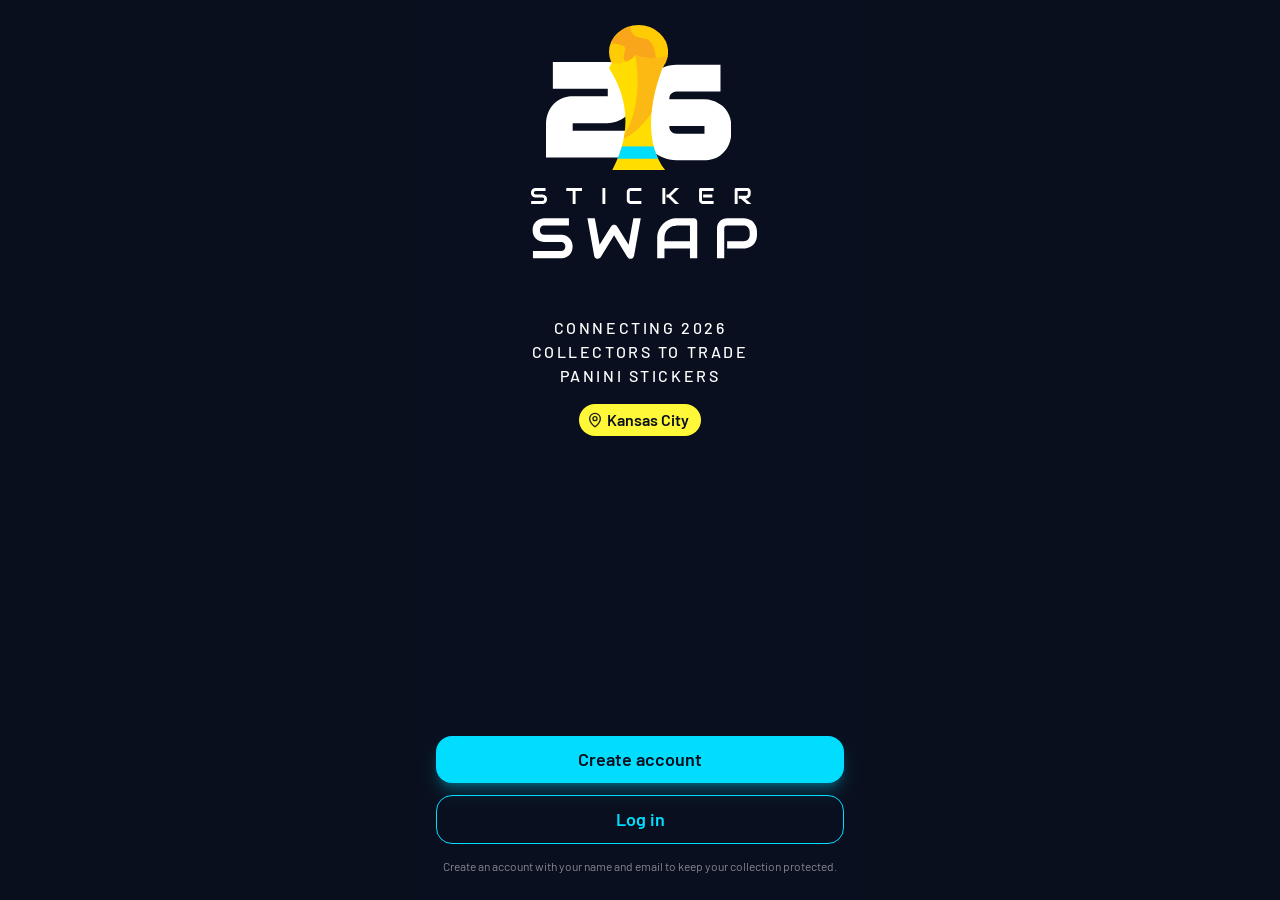
<file: docs/index.html>
<!DOCTYPE html>
  <html lang="en">
    <head>
      <meta charset="UTF-8" />
      <meta
        name="viewport"
        content="width=device-width, initial-scale=1.0, maximum-scale=1.0, user-scalable=no, viewport-fit=cover, interactive-widget=resizes-content"
      />
      <title>Mobile app creation</title>
      <style>
        html, body { height: 100%; margin: 0; overflow-x: hidden; }
        #root { min-height: 100%; }
        input, textarea, select { font-size: 17px !important; -webkit-text-size-adjust: 100%; }
      </style>
      <script type="module" crossorigin src="./assets/index-DZ_KgEIh.js"></script>
      <link rel="stylesheet" crossorigin href="./assets/index-CkgROwvE.css">
    </head>

    <body>
      <div id="root"></div>
    </body>
  </html>
</file>
<file: docs/assets/index-CkgROwvE.css>
@import"https://fonts.googleapis.com/css2?family=Bebas+Neue&family=Barlow:ital,wght@0,300;0,400;0,500;0,600;0,700;1,400&display=swap";/*! tailwindcss v4.1.12 | MIT License | https://tailwindcss.com */@layer properties{@supports (((-webkit-hyphens:none)) and (not (margin-trim:inline))) or ((-moz-orient:inline) and (not (color:rgb(from red r g b)))){*,:before,:after,::backdrop{--tw-translate-x:0;--tw-translate-y:0;--tw-translate-z:0;--tw-scale-x:1;--tw-scale-y:1;--tw-scale-z:1;--tw-rotate-x:initial;--tw-rotate-y:initial;--tw-rotate-z:initial;--tw-skew-x:initial;--tw-skew-y:initial;--tw-space-y-reverse:0;--tw-space-x-reverse:0;--tw-border-style:solid;--tw-leading:initial;--tw-font-weight:initial;--tw-tracking:initial;--tw-ordinal:initial;--tw-slashed-zero:initial;--tw-numeric-figure:initial;--tw-numeric-spacing:initial;--tw-numeric-fraction:initial;--tw-shadow:0 0 #0000;--tw-shadow-color:initial;--tw-shadow-alpha:100%;--tw-inset-shadow:0 0 #0000;--tw-inset-shadow-color:initial;--tw-inset-shadow-alpha:100%;--tw-ring-color:initial;--tw-ring-shadow:0 0 #0000;--tw-inset-ring-color:initial;--tw-inset-ring-shadow:0 0 #0000;--tw-ring-inset:initial;--tw-ring-offset-width:0px;--tw-ring-offset-color:#fff;--tw-ring-offset-shadow:0 0 #0000;--tw-outline-style:solid;--tw-blur:initial;--tw-brightness:initial;--tw-contrast:initial;--tw-grayscale:initial;--tw-hue-rotate:initial;--tw-invert:initial;--tw-opacity:initial;--tw-saturate:initial;--tw-sepia:initial;--tw-drop-shadow:initial;--tw-drop-shadow-color:initial;--tw-drop-shadow-alpha:100%;--tw-drop-shadow-size:initial;--tw-backdrop-blur:initial;--tw-backdrop-brightness:initial;--tw-backdrop-contrast:initial;--tw-backdrop-grayscale:initial;--tw-backdrop-hue-rotate:initial;--tw-backdrop-invert:initial;--tw-backdrop-opacity:initial;--tw-backdrop-saturate:initial;--tw-backdrop-sepia:initial;--tw-duration:initial;--tw-ease:initial;--tw-content:"";--tw-animation-delay:0s;--tw-animation-direction:normal;--tw-animation-duration:initial;--tw-animation-fill-mode:none;--tw-animation-iteration-count:1;--tw-enter-blur:0;--tw-enter-opacity:1;--tw-enter-rotate:0;--tw-enter-scale:1;--tw-enter-translate-x:0;--tw-enter-translate-y:0;--tw-exit-blur:0;--tw-exit-opacity:1;--tw-exit-rotate:0;--tw-exit-scale:1;--tw-exit-translate-x:0;--tw-exit-translate-y:0}}}@layer theme{:root,:host{--font-sans:ui-sans-serif,system-ui,sans-serif,"Apple Color Emoji","Segoe UI Emoji","Segoe UI Symbol","Noto Color Emoji";--font-mono:ui-monospace,SFMono-Regular,Menlo,Monaco,Consolas,"Liberation Mono","Courier New",monospace;--color-gray-100:oklch(96.7% .003 264.542);--color-black:#000;--color-white:#fff;--spacing:.25rem;--container-sm:24rem;--container-md:28rem;--container-lg:32rem;--text-xs:.75rem;--text-xs--line-height:calc(1/.75);--text-sm:.875rem;--text-sm--line-height:calc(1.25/.875);--text-base:1rem;--text-base--line-height: 1.5 ;--text-lg:1.125rem;--text-lg--line-height:calc(1.75/1.125);--text-xl:1.25rem;--text-xl--line-height:calc(1.75/1.25);--text-2xl:1.5rem;--text-2xl--line-height:calc(2/1.5);--text-3xl:1.875rem;--text-3xl--line-height: 1.2 ;--text-5xl:3rem;--text-5xl--line-height:1;--font-weight-normal:400;--font-weight-medium:500;--font-weight-semibold:600;--font-weight-bold:700;--tracking-tight:-.025em;--tracking-wider:.05em;--tracking-widest:.1em;--leading-relaxed:1.625;--radius-xs:.125rem;--radius-2xl:1rem;--radius-3xl:1.5rem;--ease-in-out:cubic-bezier(.4,0,.2,1);--animate-spin:spin 1s linear infinite;--animate-pulse:pulse 2s cubic-bezier(.4,0,.6,1)infinite;--blur-sm:8px;--blur-xl:24px;--aspect-video:16/9;--default-transition-duration:.15s;--default-transition-timing-function:cubic-bezier(.4,0,.2,1);--default-font-family:var(--font-sans);--default-mono-font-family:var(--font-mono);--color-border:var(--border);--font-display:var(--font-display);--font-body:var(--font-body)}}@layer base{*,:after,:before,::backdrop{box-sizing:border-box;border:0 solid;margin:0;padding:0}::file-selector-button{box-sizing:border-box;border:0 solid;margin:0;padding:0}html,:host{-webkit-text-size-adjust:100%;-moz-tab-size:4;tab-size:4;line-height:1.5;font-family:var(--default-font-family,ui-sans-serif,system-ui,sans-serif,"Apple Color Emoji","Segoe UI Emoji","Segoe UI Symbol","Noto Color Emoji");font-feature-settings:var(--default-font-feature-settings,normal);font-variation-settings:var(--default-font-variation-settings,normal);-webkit-tap-highlight-color:transparent}hr{height:0;color:inherit;border-top-width:1px}abbr:where([title]){-webkit-text-decoration:underline dotted;text-decoration:underline dotted}h1,h2,h3,h4,h5,h6{font-size:inherit;font-weight:inherit}a{color:inherit;-webkit-text-decoration:inherit;text-decoration:inherit}b,strong{font-weight:bolder}code,kbd,samp,pre{font-family:var(--default-mono-font-family,ui-monospace,SFMono-Regular,Menlo,Monaco,Consolas,"Liberation Mono","Courier New",monospace);font-feature-settings:var(--default-mono-font-feature-settings,normal);font-variation-settings:var(--default-mono-font-variation-settings,normal);font-size:1em}small{font-size:80%}sub,sup{vertical-align:baseline;font-size:75%;line-height:0;position:relative}sub{bottom:-.25em}sup{top:-.5em}table{text-indent:0;border-color:inherit;border-collapse:collapse}:-moz-focusring{outline:auto}progress{vertical-align:baseline}summary{display:list-item}ol,ul,menu{list-style:none}img,svg,video,canvas,audio,iframe,embed,object{vertical-align:middle;display:block}img,video{max-width:100%;height:auto}button,input,select,optgroup,textarea{font:inherit;font-feature-settings:inherit;font-variation-settings:inherit;letter-spacing:inherit;color:inherit;opacity:1;background-color:#0000;border-radius:0}::file-selector-button{font:inherit;font-feature-settings:inherit;font-variation-settings:inherit;letter-spacing:inherit;color:inherit;opacity:1;background-color:#0000;border-radius:0}:where(select:is([multiple],[size])) optgroup{font-weight:bolder}:where(select:is([multiple],[size])) optgroup option{padding-inline-start:20px}::file-selector-button{margin-inline-end:4px}::placeholder{opacity:1}@supports (not ((-webkit-appearance:-apple-pay-button))) or (contain-intrinsic-size:1px){::placeholder{color:currentColor}@supports (color:color-mix(in lab,red,red)){::placeholder{color:color-mix(in oklab,currentcolor 50%,transparent)}}}textarea{resize:vertical}::-webkit-search-decoration{-webkit-appearance:none}::-webkit-date-and-time-value{min-height:1lh;text-align:inherit}::-webkit-datetime-edit{display:inline-flex}::-webkit-datetime-edit-fields-wrapper{padding:0}::-webkit-datetime-edit{padding-block:0}::-webkit-datetime-edit-year-field{padding-block:0}::-webkit-datetime-edit-month-field{padding-block:0}::-webkit-datetime-edit-day-field{padding-block:0}::-webkit-datetime-edit-hour-field{padding-block:0}::-webkit-datetime-edit-minute-field{padding-block:0}::-webkit-datetime-edit-second-field{padding-block:0}::-webkit-datetime-edit-millisecond-field{padding-block:0}::-webkit-datetime-edit-meridiem-field{padding-block:0}::-webkit-calendar-picker-indicator{line-height:1}:-moz-ui-invalid{box-shadow:none}button,input:where([type=button],[type=reset],[type=submit]){-webkit-appearance:button;-moz-appearance:button;appearance:button}::file-selector-button{-webkit-appearance:button;-moz-appearance:button;appearance:button}::-webkit-inner-spin-button{height:auto}::-webkit-outer-spin-button{height:auto}[hidden]:where(:not([hidden=until-found])){display:none!important}*{border-color:var(--border);outline-color:var(--ring)}@supports (color:color-mix(in lab,red,red)){*{outline-color:color-mix(in oklab,var(--ring)50%,transparent)}}body{background-color:var(--background);color:var(--foreground);font-family:var(--font-body);overscroll-behavior:none;overflow:hidden}html,body,#root{width:100%;height:100%}html{font-size:var(--font-size)}h1{font-size:var(--text-2xl);font-weight:var(--font-weight-medium);line-height:1.5}h2{font-size:var(--text-xl);font-weight:var(--font-weight-medium);line-height:1.5}h3{text-transform:uppercase;font-size:.875rem;font-weight:400;line-height:1.5}h4,label,button{font-size:var(--text-base);font-weight:var(--font-weight-medium);line-height:1.5}input{font-size:var(--text-base);font-weight:var(--font-weight-normal);line-height:1.5}}@layer components;@layer utilities{.\@container\/card-header{container:card-header/inline-size}.pointer-events-auto{pointer-events:auto}.pointer-events-none{pointer-events:none}.invisible{visibility:hidden}.sr-only{clip:rect(0,0,0,0);white-space:nowrap;border-width:0;width:1px;height:1px;margin:-1px;padding:0;position:absolute;overflow:hidden}.absolute{position:absolute}.fixed{position:fixed}.relative{position:relative}.inset-0{inset:calc(var(--spacing)*0)}.inset-\[-5\.45\%_-6\.67\%\]{top:-5.45%;right:-6.67%;bottom:-5.45%;left:-6.67%}.inset-\[4\.17\%_12\.5\%\]{top:4.17%;right:12.5%;bottom:4.17%;left:12.5%}.inset-\[6\.12\%_8\.12\%_10\.43\%_11\.18\%\]{top:6.12%;right:8.12%;bottom:10.43%;left:11.18%}.inset-\[6\.12\%_40\.05\%_42\.01\%_38\.78\%\]{top:6.12%;right:40.05%;bottom:42.01%;left:38.78%}.inset-\[6\.12\%_40\.11\%_74\.66\%_38\.78\%\]{top:6.12%;right:40.11%;bottom:74.66%;left:38.78%}.inset-\[16\.66\%_40\.05\%_42\.01\%_38\.97\%\]{top:16.66%;right:40.05%;bottom:42.01%;left:38.97%}.inset-\[19\.39\%_17\.34\%_45\.5\%_16\.5\%\]{top:19.39%;right:17.34%;bottom:45.5%;left:16.5%}.inset-\[64\.29\%_8\.12\%_10\.43\%_11\.18\%\]{top:64.29%;right:8.12%;bottom:10.43%;left:11.18%}.inset-x-0{inset-inline:calc(var(--spacing)*0)}.inset-y-0{inset-block:calc(var(--spacing)*0)}.-top-8{top:calc(var(--spacing)*-8)}.-top-12{top:calc(var(--spacing)*-12)}.top-0{top:calc(var(--spacing)*0)}.top-1{top:calc(var(--spacing)*1)}.top-1\.5{top:calc(var(--spacing)*1.5)}.top-1\/2{top:50%}.top-3\.5{top:calc(var(--spacing)*3.5)}.top-4{top:calc(var(--spacing)*4)}.top-\[1px\]{top:1px}.top-\[50\%\]{top:50%}.top-\[60\%\]{top:60%}.top-\[114px\]{top:114px}.top-\[172px\]{top:172px}.top-\[586px\]{top:586px}.top-\[693px\]{top:693px}.top-full{top:100%}.-right-12{right:calc(var(--spacing)*-12)}.right-0{right:calc(var(--spacing)*0)}.right-1{right:calc(var(--spacing)*1)}.right-2{right:calc(var(--spacing)*2)}.right-3{right:calc(var(--spacing)*3)}.right-4{right:calc(var(--spacing)*4)}.right-5{right:calc(var(--spacing)*5)}.-bottom-12{bottom:calc(var(--spacing)*-12)}.bottom-0{bottom:calc(var(--spacing)*0)}.bottom-\[39px\]{bottom:39px}.bottom-\[calc\(12px\+env\(safe-area-inset-bottom\)\)\]{bottom:calc(12px + env(safe-area-inset-bottom))}.bottom-\[calc\(24px\+env\(safe-area-inset-bottom\)\)\]{bottom:calc(24px + env(safe-area-inset-bottom))}.-left-12{left:calc(var(--spacing)*-12)}.left-0{left:calc(var(--spacing)*0)}.left-1{left:calc(var(--spacing)*1)}.left-1\/2{left:50%}.left-2{left:calc(var(--spacing)*2)}.left-3{left:calc(var(--spacing)*3)}.left-\[11px\]{left:11px}.left-\[29\.5px\]{left:29.5px}.left-\[41px\]{left:41px}.left-\[50\%\]{left:50%}.left-\[196\.5px\]{left:196.5px}.isolate{isolation:isolate}.z-10{z-index:10}.z-20{z-index:20}.z-50{z-index:50}.z-\[1\]{z-index:1}.z-\[70\]{z-index:70}.z-\[80\]{z-index:80}.z-\[100\]{z-index:100}.col-start-2{grid-column-start:2}.row-span-2{grid-row:span 2/span 2}.row-start-1{grid-row-start:1}.-mx-1{margin-inline:calc(var(--spacing)*-1)}.mx-2{margin-inline:calc(var(--spacing)*2)}.mx-3\.5{margin-inline:calc(var(--spacing)*3.5)}.mx-auto{margin-inline:auto}.my-0\.5{margin-block:calc(var(--spacing)*.5)}.my-1{margin-block:calc(var(--spacing)*1)}.-mt-4{margin-top:calc(var(--spacing)*-4)}.mt-0\.5{margin-top:calc(var(--spacing)*.5)}.mt-1{margin-top:calc(var(--spacing)*1)}.mt-1\.5{margin-top:calc(var(--spacing)*1.5)}.mt-2{margin-top:calc(var(--spacing)*2)}.mt-3{margin-top:calc(var(--spacing)*3)}.mt-4{margin-top:calc(var(--spacing)*4)}.mt-5{margin-top:calc(var(--spacing)*5)}.mt-7{margin-top:calc(var(--spacing)*7)}.mt-auto{margin-top:auto}.mb-1{margin-bottom:calc(var(--spacing)*1)}.mb-2{margin-bottom:calc(var(--spacing)*2)}.mb-3{margin-bottom:calc(var(--spacing)*3)}.mb-4{margin-bottom:calc(var(--spacing)*4)}.mb-5{margin-bottom:calc(var(--spacing)*5)}.mb-6{margin-bottom:calc(var(--spacing)*6)}.mb-7{margin-bottom:calc(var(--spacing)*7)}.mb-8{margin-bottom:calc(var(--spacing)*8)}.mb-10{margin-bottom:calc(var(--spacing)*10)}.-ml-4{margin-left:calc(var(--spacing)*-4)}.ml-1{margin-left:calc(var(--spacing)*1)}.ml-2{margin-left:calc(var(--spacing)*2)}.ml-auto{margin-left:auto}.line-clamp-1{-webkit-line-clamp:1;-webkit-box-orient:vertical;display:-webkit-box;overflow:hidden}.block{display:block}.contents{display:contents}.flex{display:flex}.grid{display:grid}.hidden{display:none}.inline-block{display:inline-block}.inline-flex{display:inline-flex}.table{display:table}.table-caption{display:table-caption}.table-cell{display:table-cell}.table-row{display:table-row}.field-sizing-content{field-sizing:content}.aspect-square{aspect-ratio:1}.aspect-video{aspect-ratio:var(--aspect-video)}.size-2{width:calc(var(--spacing)*2);height:calc(var(--spacing)*2)}.size-2\.5{width:calc(var(--spacing)*2.5);height:calc(var(--spacing)*2.5)}.size-3{width:calc(var(--spacing)*3);height:calc(var(--spacing)*3)}.size-3\.5{width:calc(var(--spacing)*3.5);height:calc(var(--spacing)*3.5)}.size-4{width:calc(var(--spacing)*4);height:calc(var(--spacing)*4)}.size-7{width:calc(var(--spacing)*7);height:calc(var(--spacing)*7)}.size-8{width:calc(var(--spacing)*8);height:calc(var(--spacing)*8)}.size-9{width:calc(var(--spacing)*9);height:calc(var(--spacing)*9)}.size-10{width:calc(var(--spacing)*10);height:calc(var(--spacing)*10)}.size-\[16px\]{width:16px;height:16px}.size-\[312px\]{width:312px;height:312px}.size-full{width:100%;height:100%}.h-1{height:calc(var(--spacing)*1)}.h-1\.5{height:calc(var(--spacing)*1.5)}.h-2{height:calc(var(--spacing)*2)}.h-2\.5{height:calc(var(--spacing)*2.5)}.h-3{height:calc(var(--spacing)*3)}.h-3\.5{height:calc(var(--spacing)*3.5)}.h-4{height:calc(var(--spacing)*4)}.h-5{height:calc(var(--spacing)*5)}.h-6{height:calc(var(--spacing)*6)}.h-7{height:calc(var(--spacing)*7)}.h-8{height:calc(var(--spacing)*8)}.h-9{height:calc(var(--spacing)*9)}.h-10{height:calc(var(--spacing)*10)}.h-11{height:calc(var(--spacing)*11)}.h-12{height:calc(var(--spacing)*12)}.h-14{height:calc(var(--spacing)*14)}.h-16{height:calc(var(--spacing)*16)}.h-24{height:calc(var(--spacing)*24)}.h-32{height:calc(var(--spacing)*32)}.h-\[1\.15rem\]{height:1.15rem}.h-\[114px\]{height:114px}.h-\[312px\]{height:312px}.h-\[calc\(100\%-1px\)\]{height:calc(100% - 1px)}.h-\[var\(--radix-navigation-menu-viewport-height\)\]{height:var(--radix-navigation-menu-viewport-height)}.h-\[var\(--radix-select-trigger-height\)\]{height:var(--radix-select-trigger-height)}.h-\[var\(--stickerswap-app-height\,100svh\)\]{height:var(--stickerswap-app-height,100svh)}.h-auto{height:auto}.h-dvh{height:100dvh}.h-full{height:100%}.h-px{height:1px}.h-svh{height:100svh}.max-h-\(--radix-context-menu-content-available-height\){max-height:var(--radix-context-menu-content-available-height)}.max-h-\(--radix-dropdown-menu-content-available-height\){max-height:var(--radix-dropdown-menu-content-available-height)}.max-h-\(--radix-select-content-available-height\){max-height:var(--radix-select-content-available-height)}.max-h-11{max-height:calc(var(--spacing)*11)}.max-h-64{max-height:calc(var(--spacing)*64)}.max-h-\[80vh\]{max-height:80vh}.max-h-\[90vh\]{max-height:90vh}.max-h-\[300px\]{max-height:300px}.min-h-0{min-height:calc(var(--spacing)*0)}.min-h-4{min-height:calc(var(--spacing)*4)}.min-h-16{min-height:calc(var(--spacing)*16)}.min-h-screen{min-height:100vh}.min-h-svh{min-height:100svh}.w-\(--sidebar-width\){width:var(--sidebar-width)}.w-0{width:calc(var(--spacing)*0)}.w-1{width:calc(var(--spacing)*1)}.w-2{width:calc(var(--spacing)*2)}.w-2\.5{width:calc(var(--spacing)*2.5)}.w-3{width:calc(var(--spacing)*3)}.w-3\.5{width:calc(var(--spacing)*3.5)}.w-3\/4{width:75%}.w-4{width:calc(var(--spacing)*4)}.w-5{width:calc(var(--spacing)*5)}.w-6{width:calc(var(--spacing)*6)}.w-7{width:calc(var(--spacing)*7)}.w-8{width:calc(var(--spacing)*8)}.w-9{width:calc(var(--spacing)*9)}.w-10{width:calc(var(--spacing)*10)}.w-11{width:calc(var(--spacing)*11)}.w-12{width:calc(var(--spacing)*12)}.w-16{width:calc(var(--spacing)*16)}.w-24{width:calc(var(--spacing)*24)}.w-64{width:calc(var(--spacing)*64)}.w-72{width:calc(var(--spacing)*72)}.w-\[100px\]{width:100px}.w-\[245px\]{width:245px}.w-\[312px\]{width:312px}.w-\[371px\]{width:371px}.w-auto{width:auto}.w-fit{width:fit-content}.w-full{width:100%}.w-max{width:max-content}.w-px{width:1px}.max-w-\(--skeleton-width\){max-width:var(--skeleton-width)}.max-w-\[75\%\]{max-width:75%}.max-w-\[245px\]{max-width:245px}.max-w-\[calc\(100\%-2rem\)\]{max-width:calc(100% - 2rem)}.max-w-max{max-width:max-content}.max-w-md{max-width:var(--container-md)}.max-w-sm{max-width:var(--container-sm)}.min-w-0{min-width:calc(var(--spacing)*0)}.min-w-4{min-width:calc(var(--spacing)*4)}.min-w-5{min-width:calc(var(--spacing)*5)}.min-w-8{min-width:calc(var(--spacing)*8)}.min-w-9{min-width:calc(var(--spacing)*9)}.min-w-10{min-width:calc(var(--spacing)*10)}.min-w-\[8rem\]{min-width:8rem}.min-w-\[12rem\]{min-width:12rem}.min-w-\[var\(--radix-select-trigger-width\)\]{min-width:var(--radix-select-trigger-width)}.flex-1{flex:1}.flex-shrink-0,.shrink-0{flex-shrink:0}.grow{flex-grow:1}.grow-0{flex-grow:0}.basis-full{flex-basis:100%}.caption-bottom{caption-side:bottom}.border-collapse{border-collapse:collapse}.origin-\(--radix-context-menu-content-transform-origin\){transform-origin:var(--radix-context-menu-content-transform-origin)}.origin-\(--radix-dropdown-menu-content-transform-origin\){transform-origin:var(--radix-dropdown-menu-content-transform-origin)}.origin-\(--radix-hover-card-content-transform-origin\){transform-origin:var(--radix-hover-card-content-transform-origin)}.origin-\(--radix-menubar-content-transform-origin\){transform-origin:var(--radix-menubar-content-transform-origin)}.origin-\(--radix-popover-content-transform-origin\){transform-origin:var(--radix-popover-content-transform-origin)}.origin-\(--radix-select-content-transform-origin\){transform-origin:var(--radix-select-content-transform-origin)}.origin-\(--radix-tooltip-content-transform-origin\){transform-origin:var(--radix-tooltip-content-transform-origin)}.-translate-x-1\/2{--tw-translate-x: -50% ;translate:var(--tw-translate-x)var(--tw-translate-y)}.-translate-x-px{--tw-translate-x:-1px;translate:var(--tw-translate-x)var(--tw-translate-y)}.translate-x-1{--tw-translate-x:calc(var(--spacing)*1);translate:var(--tw-translate-x)var(--tw-translate-y)}.translate-x-6{--tw-translate-x:calc(var(--spacing)*6);translate:var(--tw-translate-x)var(--tw-translate-y)}.translate-x-\[-50\%\]{--tw-translate-x:-50%;translate:var(--tw-translate-x)var(--tw-translate-y)}.translate-x-px{--tw-translate-x:1px;translate:var(--tw-translate-x)var(--tw-translate-y)}.-translate-y-1\/2{--tw-translate-y: -50% ;translate:var(--tw-translate-x)var(--tw-translate-y)}.translate-y-0\.5{--tw-translate-y:calc(var(--spacing)*.5);translate:var(--tw-translate-x)var(--tw-translate-y)}.translate-y-\[-50\%\]{--tw-translate-y:-50%;translate:var(--tw-translate-x)var(--tw-translate-y)}.translate-y-\[calc\(-50\%_-_2px\)\]{--tw-translate-y: calc(-50% - 2px) ;translate:var(--tw-translate-x)var(--tw-translate-y)}.scale-100{--tw-scale-x:100%;--tw-scale-y:100%;--tw-scale-z:100%;scale:var(--tw-scale-x)var(--tw-scale-y)}.scale-110{--tw-scale-x:110%;--tw-scale-y:110%;--tw-scale-z:110%;scale:var(--tw-scale-x)var(--tw-scale-y)}.rotate-45{rotate:45deg}.rotate-90{rotate:90deg}.rotate-180{rotate:180deg}.transform{transform:var(--tw-rotate-x,)var(--tw-rotate-y,)var(--tw-rotate-z,)var(--tw-skew-x,)var(--tw-skew-y,)}.animate-caret-blink{animation:1.25s ease-out infinite caret-blink}.animate-in{animation:enter var(--tw-animation-duration,var(--tw-duration,.15s))var(--tw-ease,ease)var(--tw-animation-delay,0s)var(--tw-animation-iteration-count,1)var(--tw-animation-direction,normal)var(--tw-animation-fill-mode,none)}.animate-pulse{animation:var(--animate-pulse)}.animate-spin{animation:var(--animate-spin)}.cursor-default{cursor:default}.cursor-not-allowed{cursor:not-allowed}.cursor-pointer{cursor:pointer}.touch-manipulation{touch-action:manipulation}.touch-none{touch-action:none}.resize{resize:both}.resize-none{resize:none}.scroll-my-1{scroll-margin-block:calc(var(--spacing)*1)}.scroll-py-1{scroll-padding-block:calc(var(--spacing)*1)}.scroll-pb-44{scroll-padding-bottom:calc(var(--spacing)*44)}.list-none{list-style-type:none}.auto-rows-min{grid-auto-rows:min-content}.grid-cols-2{grid-template-columns:repeat(2,minmax(0,1fr))}.grid-cols-3{grid-template-columns:repeat(3,minmax(0,1fr))}.grid-cols-4{grid-template-columns:repeat(4,minmax(0,1fr))}.grid-cols-\[0_1fr\]{grid-template-columns:0 1fr}.grid-rows-\[auto_auto\]{grid-template-rows:auto auto}.flex-col{flex-direction:column}.flex-col-reverse{flex-direction:column-reverse}.flex-row{flex-direction:row}.flex-wrap{flex-wrap:wrap}.content-stretch{align-content:stretch}.items-baseline{align-items:baseline}.items-center{align-items:center}.items-end{align-items:flex-end}.items-start{align-items:flex-start}.items-stretch{align-items:stretch}.justify-between{justify-content:space-between}.justify-center{justify-content:center}.justify-end{justify-content:flex-end}.justify-start{justify-content:flex-start}.justify-items-start{justify-items:start}.gap-1{gap:calc(var(--spacing)*1)}.gap-1\.5{gap:calc(var(--spacing)*1.5)}.gap-2{gap:calc(var(--spacing)*2)}.gap-2\.5{gap:calc(var(--spacing)*2.5)}.gap-3{gap:calc(var(--spacing)*3)}.gap-4{gap:calc(var(--spacing)*4)}.gap-6{gap:calc(var(--spacing)*6)}.gap-\[3px\]{gap:3px}.gap-\[4px\]{gap:4px}.gap-\[14px\]{gap:14px}.gap-\[16px\]{gap:16px}:where(.space-y-2>:not(:last-child)){--tw-space-y-reverse:0;margin-block-start:calc(calc(var(--spacing)*2)*var(--tw-space-y-reverse));margin-block-end:calc(calc(var(--spacing)*2)*calc(1 - var(--tw-space-y-reverse)))}:where(.space-y-3>:not(:last-child)){--tw-space-y-reverse:0;margin-block-start:calc(calc(var(--spacing)*3)*var(--tw-space-y-reverse));margin-block-end:calc(calc(var(--spacing)*3)*calc(1 - var(--tw-space-y-reverse)))}:where(.space-y-4>:not(:last-child)){--tw-space-y-reverse:0;margin-block-start:calc(calc(var(--spacing)*4)*var(--tw-space-y-reverse));margin-block-end:calc(calc(var(--spacing)*4)*calc(1 - var(--tw-space-y-reverse)))}:where(.space-y-5>:not(:last-child)){--tw-space-y-reverse:0;margin-block-start:calc(calc(var(--spacing)*5)*var(--tw-space-y-reverse));margin-block-end:calc(calc(var(--spacing)*5)*calc(1 - var(--tw-space-y-reverse)))}:where(.space-y-6>:not(:last-child)){--tw-space-y-reverse:0;margin-block-start:calc(calc(var(--spacing)*6)*var(--tw-space-y-reverse));margin-block-end:calc(calc(var(--spacing)*6)*calc(1 - var(--tw-space-y-reverse)))}:where(.space-x-1>:not(:last-child)){--tw-space-x-reverse:0;margin-inline-start:calc(calc(var(--spacing)*1)*var(--tw-space-x-reverse));margin-inline-end:calc(calc(var(--spacing)*1)*calc(1 - var(--tw-space-x-reverse)))}.gap-y-0\.5{row-gap:calc(var(--spacing)*.5)}.self-start{align-self:flex-start}.justify-self-end{justify-self:flex-end}.truncate{text-overflow:ellipsis;white-space:nowrap;overflow:hidden}.overflow-auto{overflow:auto}.overflow-clip{overflow:clip}.overflow-hidden{overflow:hidden}.overflow-x-auto{overflow-x:auto}.overflow-x-hidden{overflow-x:hidden}.overflow-y-auto{overflow-y:auto}.overscroll-contain{overscroll-behavior:contain}.overscroll-none{overscroll-behavior:none}.rounded-2xl{border-radius:var(--radius-2xl)}.rounded-\[2px\]{border-radius:2px}.rounded-\[4px\]{border-radius:4px}.rounded-\[8px\]{border-radius:8px}.rounded-\[12px\]{border-radius:12px}.rounded-\[100px\]{border-radius:100px}.rounded-\[inherit\]{border-radius:inherit}.rounded-full{border-radius:3.40282e38px}.rounded-lg{border-radius:var(--radius)}.rounded-md{border-radius:calc(var(--radius) - 2px)}.rounded-none{border-radius:0}.rounded-sm{border-radius:calc(var(--radius) - 4px)}.rounded-xl{border-radius:calc(var(--radius) + 4px)}.rounded-xs{border-radius:var(--radius-xs)}.rounded-t-3xl{border-top-left-radius:var(--radius-3xl);border-top-right-radius:var(--radius-3xl)}.rounded-t-sm{border-top-left-radius:calc(var(--radius) - 4px);border-top-right-radius:calc(var(--radius) - 4px)}.rounded-tl-sm{border-top-left-radius:calc(var(--radius) - 4px)}.rounded-br-sm{border-bottom-right-radius:calc(var(--radius) - 4px)}.rounded-bl-sm{border-bottom-left-radius:calc(var(--radius) - 4px)}.border{border-style:var(--tw-border-style);border-width:1px}.border-2{border-style:var(--tw-border-style);border-width:2px}.border-\[1\.5px\]{border-style:var(--tw-border-style);border-width:1.5px}.border-x{border-inline-style:var(--tw-border-style);border-inline-width:1px}.border-y{border-block-style:var(--tw-border-style);border-block-width:1px}.border-t{border-top-style:var(--tw-border-style);border-top-width:1px}.border-r{border-right-style:var(--tw-border-style);border-right-width:1px}.border-b{border-bottom-style:var(--tw-border-style);border-bottom-width:1px}.border-l{border-left-style:var(--tw-border-style);border-left-width:1px}.border-dashed{--tw-border-style:dashed;border-style:dashed}.border-solid{--tw-border-style:solid;border-style:solid}.border-\(--color-border\){border-color:var(--color-border)}.border-\[\#0df\],.border-\[\#00ddff\]{border-color:#0df}.border-border,.border-border\/50{border-color:var(--border)}@supports (color:color-mix(in lab,red,red)){.border-border\/50{border-color:color-mix(in oklab,var(--border)50%,transparent)}}.border-border\/70{border-color:var(--border)}@supports (color:color-mix(in lab,red,red)){.border-border\/70{border-color:color-mix(in oklab,var(--border)70%,transparent)}}.border-destructive,.border-destructive\/20{border-color:var(--destructive)}@supports (color:color-mix(in lab,red,red)){.border-destructive\/20{border-color:color-mix(in oklab,var(--destructive)20%,transparent)}}.border-destructive\/30{border-color:var(--destructive)}@supports (color:color-mix(in lab,red,red)){.border-destructive\/30{border-color:color-mix(in oklab,var(--destructive)30%,transparent)}}.border-destructive\/40{border-color:var(--destructive)}@supports (color:color-mix(in lab,red,red)){.border-destructive\/40{border-color:color-mix(in oklab,var(--destructive)40%,transparent)}}.border-info\/20{border-color:var(--info)}@supports (color:color-mix(in lab,red,red)){.border-info\/20{border-color:color-mix(in oklab,var(--info)20%,transparent)}}.border-info\/30{border-color:var(--info)}@supports (color:color-mix(in lab,red,red)){.border-info\/30{border-color:color-mix(in oklab,var(--info)30%,transparent)}}.border-input{border-color:var(--input)}.border-primary,.border-primary\/20{border-color:var(--primary)}@supports (color:color-mix(in lab,red,red)){.border-primary\/20{border-color:color-mix(in oklab,var(--primary)20%,transparent)}}.border-primary\/30{border-color:var(--primary)}@supports (color:color-mix(in lab,red,red)){.border-primary\/30{border-color:color-mix(in oklab,var(--primary)30%,transparent)}}.border-primary\/40{border-color:var(--primary)}@supports (color:color-mix(in lab,red,red)){.border-primary\/40{border-color:color-mix(in oklab,var(--primary)40%,transparent)}}.border-secondary\/40{border-color:var(--secondary)}@supports (color:color-mix(in lab,red,red)){.border-secondary\/40{border-color:color-mix(in oklab,var(--secondary)40%,transparent)}}.border-sidebar-border{border-color:var(--sidebar-border)}.border-success\/20{border-color:var(--success)}@supports (color:color-mix(in lab,red,red)){.border-success\/20{border-color:color-mix(in oklab,var(--success)20%,transparent)}}.border-success\/30{border-color:var(--success)}@supports (color:color-mix(in lab,red,red)){.border-success\/30{border-color:color-mix(in oklab,var(--success)30%,transparent)}}.border-success\/40{border-color:var(--success)}@supports (color:color-mix(in lab,red,red)){.border-success\/40{border-color:color-mix(in oklab,var(--success)40%,transparent)}}.border-transparent{border-color:#0000}.border-warning\/20{border-color:var(--warning)}@supports (color:color-mix(in lab,red,red)){.border-warning\/20{border-color:color-mix(in oklab,var(--warning)20%,transparent)}}.border-warning\/30{border-color:var(--warning)}@supports (color:color-mix(in lab,red,red)){.border-warning\/30{border-color:color-mix(in oklab,var(--warning)30%,transparent)}}.border-warning\/40{border-color:var(--warning)}@supports (color:color-mix(in lab,red,red)){.border-warning\/40{border-color:color-mix(in oklab,var(--warning)40%,transparent)}}.border-t-transparent{border-top-color:#0000}.border-l-transparent{border-left-color:#0000}.bg-\(--color-bg\){background-color:var(--color-bg)}.bg-\[\#0a1929\]{background-color:#0a1929}.bg-\[\#0df\],.bg-\[\#00ddff\]{background-color:#0df}.bg-\[\#090f1e\]{background-color:#090f1e}.bg-\[\#090f1f\]{background-color:#090f1f}.bg-\[\#fff838\]{background-color:#fff838}.bg-accent{background-color:var(--accent)}.bg-background{background-color:var(--background)}.bg-background-secondary\/95{background-color:var(--background-secondary)}@supports (color:color-mix(in lab,red,red)){.bg-background-secondary\/95{background-color:color-mix(in oklab,var(--background-secondary)95%,transparent)}}.bg-background\/60{background-color:var(--background)}@supports (color:color-mix(in lab,red,red)){.bg-background\/60{background-color:color-mix(in oklab,var(--background)60%,transparent)}}.bg-background\/95{background-color:var(--background)}@supports (color:color-mix(in lab,red,red)){.bg-background\/95{background-color:color-mix(in oklab,var(--background)95%,transparent)}}.bg-black\/50{background-color:#00000080}@supports (color:color-mix(in lab,red,red)){.bg-black\/50{background-color:color-mix(in oklab,var(--color-black)50%,transparent)}}.bg-black\/60{background-color:#0009}@supports (color:color-mix(in lab,red,red)){.bg-black\/60{background-color:color-mix(in oklab,var(--color-black)60%,transparent)}}.bg-border{background-color:var(--border)}.bg-card,.bg-card\/30{background-color:var(--card)}@supports (color:color-mix(in lab,red,red)){.bg-card\/30{background-color:color-mix(in oklab,var(--card)30%,transparent)}}.bg-card\/40{background-color:var(--card)}@supports (color:color-mix(in lab,red,red)){.bg-card\/40{background-color:color-mix(in oklab,var(--card)40%,transparent)}}.bg-card\/50{background-color:var(--card)}@supports (color:color-mix(in lab,red,red)){.bg-card\/50{background-color:color-mix(in oklab,var(--card)50%,transparent)}}.bg-card\/60{background-color:var(--card)}@supports (color:color-mix(in lab,red,red)){.bg-card\/60{background-color:color-mix(in oklab,var(--card)60%,transparent)}}.bg-destructive,.bg-destructive\/5{background-color:var(--destructive)}@supports (color:color-mix(in lab,red,red)){.bg-destructive\/5{background-color:color-mix(in oklab,var(--destructive)5%,transparent)}}.bg-destructive\/10{background-color:var(--destructive)}@supports (color:color-mix(in lab,red,red)){.bg-destructive\/10{background-color:color-mix(in oklab,var(--destructive)10%,transparent)}}.bg-destructive\/20{background-color:var(--destructive)}@supports (color:color-mix(in lab,red,red)){.bg-destructive\/20{background-color:color-mix(in oklab,var(--destructive)20%,transparent)}}.bg-foreground{background-color:var(--foreground)}.bg-gray-100{background-color:var(--color-gray-100)}.bg-info-bg{background-color:var(--info-bg)}.bg-info\/10{background-color:var(--info)}@supports (color:color-mix(in lab,red,red)){.bg-info\/10{background-color:color-mix(in oklab,var(--info)10%,transparent)}}.bg-input-background{background-color:var(--input-background)}.bg-muted,.bg-muted\/20{background-color:var(--muted)}@supports (color:color-mix(in lab,red,red)){.bg-muted\/20{background-color:color-mix(in oklab,var(--muted)20%,transparent)}}.bg-muted\/30{background-color:var(--muted)}@supports (color:color-mix(in lab,red,red)){.bg-muted\/30{background-color:color-mix(in oklab,var(--muted)30%,transparent)}}.bg-muted\/50{background-color:var(--muted)}@supports (color:color-mix(in lab,red,red)){.bg-muted\/50{background-color:color-mix(in oklab,var(--muted)50%,transparent)}}.bg-popover{background-color:var(--popover)}.bg-primary,.bg-primary\/5{background-color:var(--primary)}@supports (color:color-mix(in lab,red,red)){.bg-primary\/5{background-color:color-mix(in oklab,var(--primary)5%,transparent)}}.bg-primary\/10{background-color:var(--primary)}@supports (color:color-mix(in lab,red,red)){.bg-primary\/10{background-color:color-mix(in oklab,var(--primary)10%,transparent)}}.bg-primary\/15{background-color:var(--primary)}@supports (color:color-mix(in lab,red,red)){.bg-primary\/15{background-color:color-mix(in oklab,var(--primary)15%,transparent)}}.bg-primary\/20{background-color:var(--primary)}@supports (color:color-mix(in lab,red,red)){.bg-primary\/20{background-color:color-mix(in oklab,var(--primary)20%,transparent)}}.bg-primary\/50{background-color:var(--primary)}@supports (color:color-mix(in lab,red,red)){.bg-primary\/50{background-color:color-mix(in oklab,var(--primary)50%,transparent)}}.bg-secondary,.bg-secondary\/20{background-color:var(--secondary)}@supports (color:color-mix(in lab,red,red)){.bg-secondary\/20{background-color:color-mix(in oklab,var(--secondary)20%,transparent)}}.bg-sidebar{background-color:var(--sidebar)}.bg-sidebar-border{background-color:var(--sidebar-border)}.bg-success-bg{background-color:var(--success-bg)}.bg-success\/10{background-color:var(--success)}@supports (color:color-mix(in lab,red,red)){.bg-success\/10{background-color:color-mix(in oklab,var(--success)10%,transparent)}}.bg-success\/20{background-color:var(--success)}@supports (color:color-mix(in lab,red,red)){.bg-success\/20{background-color:color-mix(in oklab,var(--success)20%,transparent)}}.bg-transparent{background-color:#0000}.bg-warning-bg{background-color:var(--warning-bg)}.bg-warning\/10{background-color:var(--warning)}@supports (color:color-mix(in lab,red,red)){.bg-warning\/10{background-color:color-mix(in oklab,var(--warning)10%,transparent)}}.bg-white{background-color:var(--color-white)}.fill-current{fill:currentColor}.fill-muted-foreground{fill:var(--muted-foreground)}.fill-primary{fill:var(--primary)}.p-0{padding:calc(var(--spacing)*0)}.p-1{padding:calc(var(--spacing)*1)}.p-2{padding:calc(var(--spacing)*2)}.p-2\.5{padding:calc(var(--spacing)*2.5)}.p-3{padding:calc(var(--spacing)*3)}.p-4{padding:calc(var(--spacing)*4)}.p-5{padding:calc(var(--spacing)*5)}.p-6{padding:calc(var(--spacing)*6)}.p-\[3px\]{padding:3px}.p-\[10px\]{padding:10px}.p-px{padding:1px}.px-1{padding-inline:calc(var(--spacing)*1)}.px-1\.5{padding-inline:calc(var(--spacing)*1.5)}.px-2{padding-inline:calc(var(--spacing)*2)}.px-2\.5{padding-inline:calc(var(--spacing)*2.5)}.px-3{padding-inline:calc(var(--spacing)*3)}.px-4{padding-inline:calc(var(--spacing)*4)}.px-5{padding-inline:calc(var(--spacing)*5)}.px-6{padding-inline:calc(var(--spacing)*6)}.px-8{padding-inline:calc(var(--spacing)*8)}.px-\[11px\]{padding-inline:11px}.px-\[16px\]{padding-inline:16px}.py-0\.5{padding-block:calc(var(--spacing)*.5)}.py-1{padding-block:calc(var(--spacing)*1)}.py-1\.5{padding-block:calc(var(--spacing)*1.5)}.py-2{padding-block:calc(var(--spacing)*2)}.py-3{padding-block:calc(var(--spacing)*3)}.py-4{padding-block:calc(var(--spacing)*4)}.py-6{padding-block:calc(var(--spacing)*6)}.py-8{padding-block:calc(var(--spacing)*8)}.py-16{padding-block:calc(var(--spacing)*16)}.py-20{padding-block:calc(var(--spacing)*20)}.py-\[4px\]{padding-block:4px}.py-\[10px\]{padding-block:10px}.pt-0{padding-top:calc(var(--spacing)*0)}.pt-1{padding-top:calc(var(--spacing)*1)}.pt-3{padding-top:calc(var(--spacing)*3)}.pt-4{padding-top:calc(var(--spacing)*4)}.pt-5{padding-top:calc(var(--spacing)*5)}.pt-6{padding-top:calc(var(--spacing)*6)}.pt-8{padding-top:calc(var(--spacing)*8)}.pt-10{padding-top:calc(var(--spacing)*10)}.pt-\[114px\]{padding-top:114px}.pt-\[max\(8px\,env\(safe-area-inset-top\)\)\]{padding-top:max(8px,env(safe-area-inset-top))}.pr-2{padding-right:calc(var(--spacing)*2)}.pr-2\.5{padding-right:calc(var(--spacing)*2.5)}.pr-3{padding-right:calc(var(--spacing)*3)}.pr-4{padding-right:calc(var(--spacing)*4)}.pr-8{padding-right:calc(var(--spacing)*8)}.pr-10{padding-right:calc(var(--spacing)*10)}.pr-11{padding-right:calc(var(--spacing)*11)}.pr-\[12px\]{padding-right:12px}.pb-1{padding-bottom:calc(var(--spacing)*1)}.pb-2{padding-bottom:calc(var(--spacing)*2)}.pb-3{padding-bottom:calc(var(--spacing)*3)}.pb-4{padding-bottom:calc(var(--spacing)*4)}.pb-6{padding-bottom:calc(var(--spacing)*6)}.pb-10{padding-bottom:calc(var(--spacing)*10)}.pb-20{padding-bottom:calc(var(--spacing)*20)}.pb-24{padding-bottom:calc(var(--spacing)*24)}.pb-32{padding-bottom:calc(var(--spacing)*32)}.pb-40{padding-bottom:calc(var(--spacing)*40)}.pb-44{padding-bottom:calc(var(--spacing)*44)}.pb-\[39px\]{padding-bottom:39px}.pb-\[230px\]{padding-bottom:230px}.pb-\[max\(0\.75rem\,env\(safe-area-inset-bottom\)\)\]{padding-bottom:max(.75rem,env(safe-area-inset-bottom))}.pl-2{padding-left:calc(var(--spacing)*2)}.pl-4{padding-left:calc(var(--spacing)*4)}.pl-8{padding-left:calc(var(--spacing)*8)}.pl-9{padding-left:calc(var(--spacing)*9)}.pl-\[8px\]{padding-left:8px}.text-center{text-align:center}.text-left{text-align:left}.align-middle{vertical-align:middle}.font-\[\'Barlow\:Medium\'\,sans-serif\]{font-family:Barlow\:Medium,sans-serif}.font-mono{font-family:var(--font-mono)}.text-2xl{font-size:var(--text-2xl);line-height:var(--tw-leading,var(--text-2xl--line-height))}.text-3xl{font-size:var(--text-3xl);line-height:var(--tw-leading,var(--text-3xl--line-height))}.text-5xl{font-size:var(--text-5xl);line-height:var(--tw-leading,var(--text-5xl--line-height))}.text-base{font-size:var(--text-base);line-height:var(--tw-leading,var(--text-base--line-height))}.text-lg{font-size:var(--text-lg);line-height:var(--tw-leading,var(--text-lg--line-height))}.text-sm{font-size:var(--text-sm);line-height:var(--tw-leading,var(--text-sm--line-height))}.text-xl{font-size:var(--text-xl);line-height:var(--tw-leading,var(--text-xl--line-height))}.text-xs{font-size:var(--text-xs);line-height:var(--tw-leading,var(--text-xs--line-height))}.text-\[0\.8rem\]{font-size:.8rem}.text-\[8px\]{font-size:8px}.text-\[9px\]{font-size:9px}.text-\[10px\]{font-size:10px}.text-\[11px\]{font-size:11px}.text-\[16px\]{font-size:16px}.text-\[18px\]{font-size:18px}.leading-5{--tw-leading:calc(var(--spacing)*5);line-height:calc(var(--spacing)*5)}.leading-6{--tw-leading:calc(var(--spacing)*6);line-height:calc(var(--spacing)*6)}.leading-\[0\]{--tw-leading:0;line-height:0}.leading-\[24px\]{--tw-leading:24px;line-height:24px}.leading-\[normal\]{--tw-leading:normal;line-height:normal}.leading-none{--tw-leading:1;line-height:1}.leading-relaxed{--tw-leading:var(--leading-relaxed);line-height:var(--leading-relaxed)}.font-bold{--tw-font-weight:var(--font-weight-bold);font-weight:var(--font-weight-bold)}.font-medium{--tw-font-weight:var(--font-weight-medium);font-weight:var(--font-weight-medium)}.font-normal{--tw-font-weight:var(--font-weight-normal);font-weight:var(--font-weight-normal)}.font-semibold{--tw-font-weight:var(--font-weight-semibold);font-weight:var(--font-weight-semibold)}.tracking-\[2\.56px\]{--tw-tracking:2.56px;letter-spacing:2.56px}.tracking-tight{--tw-tracking:var(--tracking-tight);letter-spacing:var(--tracking-tight)}.tracking-wider{--tw-tracking:var(--tracking-wider);letter-spacing:var(--tracking-wider)}.tracking-widest{--tw-tracking:var(--tracking-widest);letter-spacing:var(--tracking-widest)}.text-balance{text-wrap:balance}.break-words{overflow-wrap:break-word}.whitespace-nowrap{white-space:nowrap}.text-\[\#0df\],.text-\[\#00ddff\]{color:#0df}.text-\[\#090f1e\]{color:#090f1e}.text-accent-foreground{color:var(--accent-foreground)}.text-card-foreground{color:var(--card-foreground)}.text-current{color:currentColor}.text-destructive{color:var(--destructive)}.text-destructive-foreground{color:var(--destructive-foreground)}.text-foreground{color:var(--foreground)}.text-info{color:var(--info)}.text-muted-foreground,.text-muted-foreground\/15{color:var(--muted-foreground)}@supports (color:color-mix(in lab,red,red)){.text-muted-foreground\/15{color:color-mix(in oklab,var(--muted-foreground)15%,transparent)}}.text-popover-foreground{color:var(--popover-foreground)}.text-primary{color:var(--primary)}.text-primary-foreground,.text-primary-foreground\/70{color:var(--primary-foreground)}@supports (color:color-mix(in lab,red,red)){.text-primary-foreground\/70{color:color-mix(in oklab,var(--primary-foreground)70%,transparent)}}.text-primary-foreground\/80{color:var(--primary-foreground)}@supports (color:color-mix(in lab,red,red)){.text-primary-foreground\/80{color:color-mix(in oklab,var(--primary-foreground)80%,transparent)}}.text-secondary{color:var(--secondary)}.text-secondary-foreground{color:var(--secondary-foreground)}.text-sidebar-foreground,.text-sidebar-foreground\/70{color:var(--sidebar-foreground)}@supports (color:color-mix(in lab,red,red)){.text-sidebar-foreground\/70{color:color-mix(in oklab,var(--sidebar-foreground)70%,transparent)}}.text-success{color:var(--success)}.text-warning{color:var(--warning)}.text-white{color:var(--color-white)}.text-white\/50{color:#ffffff80}@supports (color:color-mix(in lab,red,red)){.text-white\/50{color:color-mix(in oklab,var(--color-white)50%,transparent)}}.uppercase{text-transform:uppercase}.not-italic{font-style:normal}.tabular-nums{--tw-numeric-spacing:tabular-nums;font-variant-numeric:var(--tw-ordinal,)var(--tw-slashed-zero,)var(--tw-numeric-figure,)var(--tw-numeric-spacing,)var(--tw-numeric-fraction,)}.underline-offset-4{text-underline-offset:4px}.opacity-0{opacity:0}.opacity-40{opacity:.4}.opacity-50{opacity:.5}.opacity-70{opacity:.7}.opacity-100{opacity:1}.shadow{--tw-shadow:0 1px 3px 0 var(--tw-shadow-color,#0000001a),0 1px 2px -1px var(--tw-shadow-color,#0000001a);box-shadow:var(--tw-inset-shadow),var(--tw-inset-ring-shadow),var(--tw-ring-offset-shadow),var(--tw-ring-shadow),var(--tw-shadow)}.shadow-2xl{--tw-shadow:0 25px 50px -12px var(--tw-shadow-color,#00000040);box-shadow:var(--tw-inset-shadow),var(--tw-inset-ring-shadow),var(--tw-ring-offset-shadow),var(--tw-ring-shadow),var(--tw-shadow)}.shadow-\[0_0_0_1px_hsl\(var\(--sidebar-border\)\)\]{--tw-shadow:0 0 0 1px var(--tw-shadow-color,hsl(var(--sidebar-border)));box-shadow:var(--tw-inset-shadow),var(--tw-inset-ring-shadow),var(--tw-ring-offset-shadow),var(--tw-ring-shadow),var(--tw-shadow)}.shadow-lg{--tw-shadow:0 10px 15px -3px var(--tw-shadow-color,#0000001a),0 4px 6px -4px var(--tw-shadow-color,#0000001a);box-shadow:var(--tw-inset-shadow),var(--tw-inset-ring-shadow),var(--tw-ring-offset-shadow),var(--tw-ring-shadow),var(--tw-shadow)}.shadow-md{--tw-shadow:0 4px 6px -1px var(--tw-shadow-color,#0000001a),0 2px 4px -2px var(--tw-shadow-color,#0000001a);box-shadow:var(--tw-inset-shadow),var(--tw-inset-ring-shadow),var(--tw-ring-offset-shadow),var(--tw-ring-shadow),var(--tw-shadow)}.shadow-none{--tw-shadow:0 0 #0000;box-shadow:var(--tw-inset-shadow),var(--tw-inset-ring-shadow),var(--tw-ring-offset-shadow),var(--tw-ring-shadow),var(--tw-shadow)}.shadow-sm{--tw-shadow:0 1px 3px 0 var(--tw-shadow-color,#0000001a),0 1px 2px -1px var(--tw-shadow-color,#0000001a);box-shadow:var(--tw-inset-shadow),var(--tw-inset-ring-shadow),var(--tw-ring-offset-shadow),var(--tw-ring-shadow),var(--tw-shadow)}.shadow-xl{--tw-shadow:0 20px 25px -5px var(--tw-shadow-color,#0000001a),0 8px 10px -6px var(--tw-shadow-color,#0000001a);box-shadow:var(--tw-inset-shadow),var(--tw-inset-ring-shadow),var(--tw-ring-offset-shadow),var(--tw-ring-shadow),var(--tw-shadow)}.shadow-xs{--tw-shadow:0 1px 2px 0 var(--tw-shadow-color,#0000000d);box-shadow:var(--tw-inset-shadow),var(--tw-inset-ring-shadow),var(--tw-ring-offset-shadow),var(--tw-ring-shadow),var(--tw-shadow)}.ring-0{--tw-ring-shadow:var(--tw-ring-inset,)0 0 0 calc(0px + var(--tw-ring-offset-width))var(--tw-ring-color,currentcolor);box-shadow:var(--tw-inset-shadow),var(--tw-inset-ring-shadow),var(--tw-ring-offset-shadow),var(--tw-ring-shadow),var(--tw-shadow)}.shadow-primary\/20{--tw-shadow-color:var(--primary)}@supports (color:color-mix(in lab,red,red)){.shadow-primary\/20{--tw-shadow-color:color-mix(in oklab,color-mix(in oklab,var(--primary)20%,transparent)var(--tw-shadow-alpha),transparent)}}.shadow-primary\/30{--tw-shadow-color:var(--primary)}@supports (color:color-mix(in lab,red,red)){.shadow-primary\/30{--tw-shadow-color:color-mix(in oklab,color-mix(in oklab,var(--primary)30%,transparent)var(--tw-shadow-alpha),transparent)}}.shadow-primary\/50{--tw-shadow-color:var(--primary)}@supports (color:color-mix(in lab,red,red)){.shadow-primary\/50{--tw-shadow-color:color-mix(in oklab,color-mix(in oklab,var(--primary)50%,transparent)var(--tw-shadow-alpha),transparent)}}.ring-ring\/50{--tw-ring-color:var(--ring)}@supports (color:color-mix(in lab,red,red)){.ring-ring\/50{--tw-ring-color:color-mix(in oklab,var(--ring)50%,transparent)}}.ring-sidebar-ring{--tw-ring-color:var(--sidebar-ring)}.ring-offset-background{--tw-ring-offset-color:var(--background)}.outline-hidden{--tw-outline-style:none;outline-style:none}@media(forced-colors:active){.outline-hidden{outline-offset:2px;outline:2px solid #0000}}.outline{outline-style:var(--tw-outline-style);outline-width:1px}.filter{filter:var(--tw-blur,)var(--tw-brightness,)var(--tw-contrast,)var(--tw-grayscale,)var(--tw-hue-rotate,)var(--tw-invert,)var(--tw-saturate,)var(--tw-sepia,)var(--tw-drop-shadow,)}.backdrop-blur-sm{--tw-backdrop-blur:blur(var(--blur-sm));-webkit-backdrop-filter:var(--tw-backdrop-blur,)var(--tw-backdrop-brightness,)var(--tw-backdrop-contrast,)var(--tw-backdrop-grayscale,)var(--tw-backdrop-hue-rotate,)var(--tw-backdrop-invert,)var(--tw-backdrop-opacity,)var(--tw-backdrop-saturate,)var(--tw-backdrop-sepia,);backdrop-filter:var(--tw-backdrop-blur,)var(--tw-backdrop-brightness,)var(--tw-backdrop-contrast,)var(--tw-backdrop-grayscale,)var(--tw-backdrop-hue-rotate,)var(--tw-backdrop-invert,)var(--tw-backdrop-opacity,)var(--tw-backdrop-saturate,)var(--tw-backdrop-sepia,)}.backdrop-blur-xl{--tw-backdrop-blur:blur(var(--blur-xl));-webkit-backdrop-filter:var(--tw-backdrop-blur,)var(--tw-backdrop-brightness,)var(--tw-backdrop-contrast,)var(--tw-backdrop-grayscale,)var(--tw-backdrop-hue-rotate,)var(--tw-backdrop-invert,)var(--tw-backdrop-opacity,)var(--tw-backdrop-saturate,)var(--tw-backdrop-sepia,);backdrop-filter:var(--tw-backdrop-blur,)var(--tw-backdrop-brightness,)var(--tw-backdrop-contrast,)var(--tw-backdrop-grayscale,)var(--tw-backdrop-hue-rotate,)var(--tw-backdrop-invert,)var(--tw-backdrop-opacity,)var(--tw-backdrop-saturate,)var(--tw-backdrop-sepia,)}.transition{transition-property:color,background-color,border-color,outline-color,text-decoration-color,fill,stroke,--tw-gradient-from,--tw-gradient-via,--tw-gradient-to,opacity,box-shadow,transform,translate,scale,rotate,filter,-webkit-backdrop-filter,backdrop-filter,display,visibility,content-visibility,overlay,pointer-events;transition-timing-function:var(--tw-ease,var(--default-transition-timing-function));transition-duration:var(--tw-duration,var(--default-transition-duration))}.transition-\[color\,box-shadow\]{transition-property:color,box-shadow;transition-timing-function:var(--tw-ease,var(--default-transition-timing-function));transition-duration:var(--tw-duration,var(--default-transition-duration))}.transition-\[left\,right\,width\]{transition-property:left,right,width;transition-timing-function:var(--tw-ease,var(--default-transition-timing-function));transition-duration:var(--tw-duration,var(--default-transition-duration))}.transition-\[margin\,opacity\]{transition-property:margin,opacity;transition-timing-function:var(--tw-ease,var(--default-transition-timing-function));transition-duration:var(--tw-duration,var(--default-transition-duration))}.transition-\[width\,height\,padding\]{transition-property:width,height,padding;transition-timing-function:var(--tw-ease,var(--default-transition-timing-function));transition-duration:var(--tw-duration,var(--default-transition-duration))}.transition-\[width\]{transition-property:width;transition-timing-function:var(--tw-ease,var(--default-transition-timing-function));transition-duration:var(--tw-duration,var(--default-transition-duration))}.transition-all{transition-property:all;transition-timing-function:var(--tw-ease,var(--default-transition-timing-function));transition-duration:var(--tw-duration,var(--default-transition-duration))}.transition-colors{transition-property:color,background-color,border-color,outline-color,text-decoration-color,fill,stroke,--tw-gradient-from,--tw-gradient-via,--tw-gradient-to;transition-timing-function:var(--tw-ease,var(--default-transition-timing-function));transition-duration:var(--tw-duration,var(--default-transition-duration))}.transition-opacity{transition-property:opacity;transition-timing-function:var(--tw-ease,var(--default-transition-timing-function));transition-duration:var(--tw-duration,var(--default-transition-duration))}.transition-shadow{transition-property:box-shadow;transition-timing-function:var(--tw-ease,var(--default-transition-timing-function));transition-duration:var(--tw-duration,var(--default-transition-duration))}.transition-transform{transition-property:transform,translate,scale,rotate;transition-timing-function:var(--tw-ease,var(--default-transition-timing-function));transition-duration:var(--tw-duration,var(--default-transition-duration))}.transition-none{transition-property:none}.duration-150{--tw-duration:.15s;transition-duration:.15s}.duration-200{--tw-duration:.2s;transition-duration:.2s}.duration-300{--tw-duration:.3s;transition-duration:.3s}.duration-500{--tw-duration:.5s;transition-duration:.5s}.duration-1000{--tw-duration:1s;transition-duration:1s}.ease-in-out{--tw-ease:var(--ease-in-out);transition-timing-function:var(--ease-in-out)}.ease-linear{--tw-ease:linear;transition-timing-function:linear}.fade-in-0{--tw-enter-opacity:0}.outline-none{--tw-outline-style:none;outline-style:none}.select-none{-webkit-user-select:none;user-select:none}.zoom-in-95{--tw-enter-scale:.95}.group-focus-within\/menu-item\:opacity-100:is(:where(.group\/menu-item):focus-within *){opacity:1}@media(hover:hover){.group-hover\/menu-item\:opacity-100:is(:where(.group\/menu-item):hover *){opacity:1}}.group-has-data-\[sidebar\=menu-action\]\/menu-item\:pr-8:is(:where(.group\/menu-item):has([data-sidebar=menu-action]) *){padding-right:calc(var(--spacing)*8)}.group-data-\[collapsible\=icon\]\:-mt-8:is(:where(.group)[data-collapsible=icon] *){margin-top:calc(var(--spacing)*-8)}.group-data-\[collapsible\=icon\]\:hidden:is(:where(.group)[data-collapsible=icon] *){display:none}.group-data-\[collapsible\=icon\]\:size-8\!:is(:where(.group)[data-collapsible=icon] *){width:calc(var(--spacing)*8)!important;height:calc(var(--spacing)*8)!important}.group-data-\[collapsible\=icon\]\:w-\(--sidebar-width-icon\):is(:where(.group)[data-collapsible=icon] *){width:var(--sidebar-width-icon)}.group-data-\[collapsible\=icon\]\:w-\[calc\(var\(--sidebar-width-icon\)\+\(--spacing\(4\)\)\)\]:is(:where(.group)[data-collapsible=icon] *){width:calc(var(--sidebar-width-icon) + (calc(var(--spacing)*4)))}.group-data-\[collapsible\=icon\]\:w-\[calc\(var\(--sidebar-width-icon\)\+\(--spacing\(4\)\)\+2px\)\]:is(:where(.group)[data-collapsible=icon] *){width:calc(var(--sidebar-width-icon) + (calc(var(--spacing)*4)) + 2px)}.group-data-\[collapsible\=icon\]\:overflow-hidden:is(:where(.group)[data-collapsible=icon] *){overflow:hidden}.group-data-\[collapsible\=icon\]\:p-0\!:is(:where(.group)[data-collapsible=icon] *){padding:calc(var(--spacing)*0)!important}.group-data-\[collapsible\=icon\]\:p-2\!:is(:where(.group)[data-collapsible=icon] *){padding:calc(var(--spacing)*2)!important}.group-data-\[collapsible\=icon\]\:opacity-0:is(:where(.group)[data-collapsible=icon] *){opacity:0}.group-data-\[collapsible\=offcanvas\]\:right-\[calc\(var\(--sidebar-width\)\*-1\)\]:is(:where(.group)[data-collapsible=offcanvas] *){right:calc(var(--sidebar-width)*-1)}.group-data-\[collapsible\=offcanvas\]\:left-\[calc\(var\(--sidebar-width\)\*-1\)\]:is(:where(.group)[data-collapsible=offcanvas] *){left:calc(var(--sidebar-width)*-1)}.group-data-\[collapsible\=offcanvas\]\:w-0:is(:where(.group)[data-collapsible=offcanvas] *){width:calc(var(--spacing)*0)}.group-data-\[collapsible\=offcanvas\]\:translate-x-0:is(:where(.group)[data-collapsible=offcanvas] *){--tw-translate-x:calc(var(--spacing)*0);translate:var(--tw-translate-x)var(--tw-translate-y)}.group-data-\[disabled\=true\]\:pointer-events-none:is(:where(.group)[data-disabled=true] *){pointer-events:none}.group-data-\[disabled\=true\]\:opacity-50:is(:where(.group)[data-disabled=true] *){opacity:.5}.group-data-\[side\=left\]\:-right-4:is(:where(.group)[data-side=left] *){right:calc(var(--spacing)*-4)}.group-data-\[side\=left\]\:border-r:is(:where(.group)[data-side=left] *){border-right-style:var(--tw-border-style);border-right-width:1px}.group-data-\[side\=right\]\:left-0:is(:where(.group)[data-side=right] *){left:calc(var(--spacing)*0)}.group-data-\[side\=right\]\:rotate-180:is(:where(.group)[data-side=right] *){rotate:180deg}.group-data-\[side\=right\]\:border-l:is(:where(.group)[data-side=right] *){border-left-style:var(--tw-border-style);border-left-width:1px}.group-data-\[state\=open\]\:rotate-180:is(:where(.group)[data-state=open] *){rotate:180deg}.group-data-\[variant\=floating\]\:rounded-lg:is(:where(.group)[data-variant=floating] *){border-radius:var(--radius)}.group-data-\[variant\=floating\]\:border:is(:where(.group)[data-variant=floating] *){border-style:var(--tw-border-style);border-width:1px}.group-data-\[variant\=floating\]\:border-sidebar-border:is(:where(.group)[data-variant=floating] *){border-color:var(--sidebar-border)}.group-data-\[variant\=floating\]\:shadow-sm:is(:where(.group)[data-variant=floating] *){--tw-shadow:0 1px 3px 0 var(--tw-shadow-color,#0000001a),0 1px 2px -1px var(--tw-shadow-color,#0000001a);box-shadow:var(--tw-inset-shadow),var(--tw-inset-ring-shadow),var(--tw-ring-offset-shadow),var(--tw-ring-shadow),var(--tw-shadow)}.group-data-\[vaul-drawer-direction\=bottom\]\/drawer-content\:block:is(:where(.group\/drawer-content)[data-vaul-drawer-direction=bottom] *){display:block}.group-data-\[viewport\=false\]\/navigation-menu\:top-full:is(:where(.group\/navigation-menu)[data-viewport=false] *){top:100%}.group-data-\[viewport\=false\]\/navigation-menu\:mt-1\.5:is(:where(.group\/navigation-menu)[data-viewport=false] *){margin-top:calc(var(--spacing)*1.5)}.group-data-\[viewport\=false\]\/navigation-menu\:overflow-hidden:is(:where(.group\/navigation-menu)[data-viewport=false] *){overflow:hidden}.group-data-\[viewport\=false\]\/navigation-menu\:rounded-md:is(:where(.group\/navigation-menu)[data-viewport=false] *){border-radius:calc(var(--radius) - 2px)}.group-data-\[viewport\=false\]\/navigation-menu\:border:is(:where(.group\/navigation-menu)[data-viewport=false] *){border-style:var(--tw-border-style);border-width:1px}.group-data-\[viewport\=false\]\/navigation-menu\:bg-popover:is(:where(.group\/navigation-menu)[data-viewport=false] *){background-color:var(--popover)}.group-data-\[viewport\=false\]\/navigation-menu\:text-popover-foreground:is(:where(.group\/navigation-menu)[data-viewport=false] *){color:var(--popover-foreground)}.group-data-\[viewport\=false\]\/navigation-menu\:shadow:is(:where(.group\/navigation-menu)[data-viewport=false] *){--tw-shadow:0 1px 3px 0 var(--tw-shadow-color,#0000001a),0 1px 2px -1px var(--tw-shadow-color,#0000001a);box-shadow:var(--tw-inset-shadow),var(--tw-inset-ring-shadow),var(--tw-ring-offset-shadow),var(--tw-ring-shadow),var(--tw-shadow)}.group-data-\[viewport\=false\]\/navigation-menu\:duration-200:is(:where(.group\/navigation-menu)[data-viewport=false] *){--tw-duration:.2s;transition-duration:.2s}@media(hover:hover){.peer-hover\/menu-button\:text-sidebar-accent-foreground:is(:where(.peer\/menu-button):hover~*){color:var(--sidebar-accent-foreground)}}.peer-disabled\:cursor-not-allowed:is(:where(.peer):disabled~*){cursor:not-allowed}.peer-disabled\:opacity-50:is(:where(.peer):disabled~*){opacity:.5}.peer-data-\[active\=true\]\/menu-button\:text-sidebar-accent-foreground:is(:where(.peer\/menu-button)[data-active=true]~*){color:var(--sidebar-accent-foreground)}.peer-data-\[size\=default\]\/menu-button\:top-1\.5:is(:where(.peer\/menu-button)[data-size=default]~*){top:calc(var(--spacing)*1.5)}.peer-data-\[size\=lg\]\/menu-button\:top-2\.5:is(:where(.peer\/menu-button)[data-size=lg]~*){top:calc(var(--spacing)*2.5)}.peer-data-\[size\=sm\]\/menu-button\:top-1:is(:where(.peer\/menu-button)[data-size=sm]~*){top:calc(var(--spacing)*1)}.selection\:bg-primary ::selection{background-color:var(--primary)}.selection\:bg-primary::selection{background-color:var(--primary)}.selection\:text-primary-foreground ::selection{color:var(--primary-foreground)}.selection\:text-primary-foreground::selection{color:var(--primary-foreground)}.file\:inline-flex::file-selector-button{display:inline-flex}.file\:h-7::file-selector-button{height:calc(var(--spacing)*7)}.file\:border-0::file-selector-button{border-style:var(--tw-border-style);border-width:0}.file\:bg-transparent::file-selector-button{background-color:#0000}.file\:text-sm::file-selector-button{font-size:var(--text-sm);line-height:var(--tw-leading,var(--text-sm--line-height))}.file\:font-medium::file-selector-button{--tw-font-weight:var(--font-weight-medium);font-weight:var(--font-weight-medium)}.file\:text-foreground::file-selector-button{color:var(--foreground)}.placeholder\:text-muted-foreground::placeholder{color:var(--muted-foreground)}.after\:absolute:after{content:var(--tw-content);position:absolute}.after\:-inset-2:after{content:var(--tw-content);inset:calc(var(--spacing)*-2)}.after\:inset-y-0:after{content:var(--tw-content);inset-block:calc(var(--spacing)*0)}.after\:left-1\/2:after{content:var(--tw-content);left:50%}.after\:w-1:after{content:var(--tw-content);width:calc(var(--spacing)*1)}.after\:w-\[2px\]:after{content:var(--tw-content);width:2px}.after\:-translate-x-1\/2:after{content:var(--tw-content);--tw-translate-x: -50% ;translate:var(--tw-translate-x)var(--tw-translate-y)}.group-data-\[collapsible\=offcanvas\]\:after\:left-full:is(:where(.group)[data-collapsible=offcanvas] *):after{content:var(--tw-content);left:100%}.first\:rounded-l-md:first-child{border-top-left-radius:calc(var(--radius) - 2px);border-bottom-left-radius:calc(var(--radius) - 2px)}.first\:border-l:first-child{border-left-style:var(--tw-border-style);border-left-width:1px}.last\:rounded-r-md:last-child{border-top-right-radius:calc(var(--radius) - 2px);border-bottom-right-radius:calc(var(--radius) - 2px)}.last\:border-b-0:last-child{border-bottom-style:var(--tw-border-style);border-bottom-width:0}.focus-within\:relative:focus-within{position:relative}.focus-within\:z-20:focus-within{z-index:20}@media(hover:hover){.hover\:border-primary\/20:hover{border-color:var(--primary)}@supports (color:color-mix(in lab,red,red)){.hover\:border-primary\/20:hover{border-color:color-mix(in oklab,var(--primary)20%,transparent)}}.hover\:border-primary\/50:hover{border-color:var(--primary)}@supports (color:color-mix(in lab,red,red)){.hover\:border-primary\/50:hover{border-color:color-mix(in oklab,var(--primary)50%,transparent)}}.hover\:bg-accent:hover{background-color:var(--accent)}.hover\:bg-card-hover:hover{background-color:var(--card-hover)}.hover\:bg-card\/40:hover{background-color:var(--card)}@supports (color:color-mix(in lab,red,red)){.hover\:bg-card\/40:hover{background-color:color-mix(in oklab,var(--card)40%,transparent)}}.hover\:bg-destructive\/90:hover{background-color:var(--destructive)}@supports (color:color-mix(in lab,red,red)){.hover\:bg-destructive\/90:hover{background-color:color-mix(in oklab,var(--destructive)90%,transparent)}}.hover\:bg-muted:hover{background-color:var(--muted)}.hover\:bg-muted-foreground\/20:hover{background-color:var(--muted-foreground)}@supports (color:color-mix(in lab,red,red)){.hover\:bg-muted-foreground\/20:hover{background-color:color-mix(in oklab,var(--muted-foreground)20%,transparent)}}.hover\:bg-muted\/50:hover{background-color:var(--muted)}@supports (color:color-mix(in lab,red,red)){.hover\:bg-muted\/50:hover{background-color:color-mix(in oklab,var(--muted)50%,transparent)}}.hover\:bg-primary:hover,.hover\:bg-primary\/10:hover{background-color:var(--primary)}@supports (color:color-mix(in lab,red,red)){.hover\:bg-primary\/10:hover{background-color:color-mix(in oklab,var(--primary)10%,transparent)}}.hover\:bg-primary\/20:hover{background-color:var(--primary)}@supports (color:color-mix(in lab,red,red)){.hover\:bg-primary\/20:hover{background-color:color-mix(in oklab,var(--primary)20%,transparent)}}.hover\:bg-primary\/90:hover{background-color:var(--primary)}@supports (color:color-mix(in lab,red,red)){.hover\:bg-primary\/90:hover{background-color:color-mix(in oklab,var(--primary)90%,transparent)}}.hover\:bg-secondary\/80:hover{background-color:var(--secondary)}@supports (color:color-mix(in lab,red,red)){.hover\:bg-secondary\/80:hover{background-color:color-mix(in oklab,var(--secondary)80%,transparent)}}.hover\:bg-sidebar-accent:hover{background-color:var(--sidebar-accent)}.hover\:text-accent-foreground:hover{color:var(--accent-foreground)}.hover\:text-foreground:hover{color:var(--foreground)}.hover\:text-muted-foreground:hover{color:var(--muted-foreground)}.hover\:text-primary-foreground:hover{color:var(--primary-foreground)}.hover\:text-sidebar-accent-foreground:hover{color:var(--sidebar-accent-foreground)}.hover\:underline:hover{text-decoration-line:underline}.hover\:opacity-100:hover{opacity:1}.hover\:shadow-\[0_0_0_1px_hsl\(var\(--sidebar-accent\)\)\]:hover{--tw-shadow:0 0 0 1px var(--tw-shadow-color,hsl(var(--sidebar-accent)));box-shadow:var(--tw-inset-shadow),var(--tw-inset-ring-shadow),var(--tw-ring-offset-shadow),var(--tw-ring-shadow),var(--tw-shadow)}.hover\:ring-4:hover{--tw-ring-shadow:var(--tw-ring-inset,)0 0 0 calc(4px + var(--tw-ring-offset-width))var(--tw-ring-color,currentcolor);box-shadow:var(--tw-inset-shadow),var(--tw-inset-ring-shadow),var(--tw-ring-offset-shadow),var(--tw-ring-shadow),var(--tw-shadow)}.hover\:group-data-\[collapsible\=offcanvas\]\:bg-sidebar:hover:is(:where(.group)[data-collapsible=offcanvas] *){background-color:var(--sidebar)}.hover\:after\:bg-sidebar-border:hover:after{content:var(--tw-content);background-color:var(--sidebar-border)}}.focus\:z-10:focus{z-index:10}.focus\:border-destructive:focus{border-color:var(--destructive)}.focus\:border-primary:focus{border-color:var(--primary)}.focus\:bg-accent:focus{background-color:var(--accent)}.focus\:bg-primary:focus{background-color:var(--primary)}.focus\:text-accent-foreground:focus{color:var(--accent-foreground)}.focus\:text-primary-foreground:focus{color:var(--primary-foreground)}.focus\:ring-2:focus{--tw-ring-shadow:var(--tw-ring-inset,)0 0 0 calc(2px + var(--tw-ring-offset-width))var(--tw-ring-color,currentcolor);box-shadow:var(--tw-inset-shadow),var(--tw-inset-ring-shadow),var(--tw-ring-offset-shadow),var(--tw-ring-shadow),var(--tw-shadow)}.focus\:ring-destructive\/50:focus{--tw-ring-color:var(--destructive)}@supports (color:color-mix(in lab,red,red)){.focus\:ring-destructive\/50:focus{--tw-ring-color:color-mix(in oklab,var(--destructive)50%,transparent)}}.focus\:ring-primary\/50:focus{--tw-ring-color:var(--primary)}@supports (color:color-mix(in lab,red,red)){.focus\:ring-primary\/50:focus{--tw-ring-color:color-mix(in oklab,var(--primary)50%,transparent)}}.focus\:ring-ring:focus{--tw-ring-color:var(--ring)}.focus\:ring-offset-2:focus{--tw-ring-offset-width:2px;--tw-ring-offset-shadow:var(--tw-ring-inset,)0 0 0 var(--tw-ring-offset-width)var(--tw-ring-offset-color)}.focus\:outline-hidden:focus{--tw-outline-style:none;outline-style:none}@media(forced-colors:active){.focus\:outline-hidden:focus{outline-offset:2px;outline:2px solid #0000}}.focus-visible\:z-10:focus-visible{z-index:10}.focus-visible\:border-ring:focus-visible{border-color:var(--ring)}.focus-visible\:ring-1:focus-visible{--tw-ring-shadow:var(--tw-ring-inset,)0 0 0 calc(1px + var(--tw-ring-offset-width))var(--tw-ring-color,currentcolor);box-shadow:var(--tw-inset-shadow),var(--tw-inset-ring-shadow),var(--tw-ring-offset-shadow),var(--tw-ring-shadow),var(--tw-shadow)}.focus-visible\:ring-2:focus-visible{--tw-ring-shadow:var(--tw-ring-inset,)0 0 0 calc(2px + var(--tw-ring-offset-width))var(--tw-ring-color,currentcolor);box-shadow:var(--tw-inset-shadow),var(--tw-inset-ring-shadow),var(--tw-ring-offset-shadow),var(--tw-ring-shadow),var(--tw-shadow)}.focus-visible\:ring-4:focus-visible{--tw-ring-shadow:var(--tw-ring-inset,)0 0 0 calc(4px + var(--tw-ring-offset-width))var(--tw-ring-color,currentcolor);box-shadow:var(--tw-inset-shadow),var(--tw-inset-ring-shadow),var(--tw-ring-offset-shadow),var(--tw-ring-shadow),var(--tw-shadow)}.focus-visible\:ring-\[3px\]:focus-visible{--tw-ring-shadow:var(--tw-ring-inset,)0 0 0 calc(3px + var(--tw-ring-offset-width))var(--tw-ring-color,currentcolor);box-shadow:var(--tw-inset-shadow),var(--tw-inset-ring-shadow),var(--tw-ring-offset-shadow),var(--tw-ring-shadow),var(--tw-shadow)}.focus-visible\:ring-destructive\/20:focus-visible{--tw-ring-color:var(--destructive)}@supports (color:color-mix(in lab,red,red)){.focus-visible\:ring-destructive\/20:focus-visible{--tw-ring-color:color-mix(in oklab,var(--destructive)20%,transparent)}}.focus-visible\:ring-ring:focus-visible,.focus-visible\:ring-ring\/50:focus-visible{--tw-ring-color:var(--ring)}@supports (color:color-mix(in lab,red,red)){.focus-visible\:ring-ring\/50:focus-visible{--tw-ring-color:color-mix(in oklab,var(--ring)50%,transparent)}}.focus-visible\:ring-offset-1:focus-visible{--tw-ring-offset-width:1px;--tw-ring-offset-shadow:var(--tw-ring-inset,)0 0 0 var(--tw-ring-offset-width)var(--tw-ring-offset-color)}.focus-visible\:outline-hidden:focus-visible{--tw-outline-style:none;outline-style:none}@media(forced-colors:active){.focus-visible\:outline-hidden:focus-visible{outline-offset:2px;outline:2px solid #0000}}.focus-visible\:outline-1:focus-visible{outline-style:var(--tw-outline-style);outline-width:1px}.focus-visible\:outline-ring:focus-visible{outline-color:var(--ring)}.active\:scale-90:active{--tw-scale-x:90%;--tw-scale-y:90%;--tw-scale-z:90%;scale:var(--tw-scale-x)var(--tw-scale-y)}.active\:scale-95:active{--tw-scale-x:95%;--tw-scale-y:95%;--tw-scale-z:95%;scale:var(--tw-scale-x)var(--tw-scale-y)}.active\:scale-\[0\.98\]:active{scale:.98}.active\:bg-accent:active{background-color:var(--accent)}.active\:bg-sidebar-accent:active{background-color:var(--sidebar-accent)}.active\:text-sidebar-accent-foreground:active{color:var(--sidebar-accent-foreground)}.active\:opacity-70:active{opacity:.7}.disabled\:pointer-events-none:disabled{pointer-events:none}.disabled\:cursor-not-allowed:disabled{cursor:not-allowed}.disabled\:opacity-30:disabled{opacity:.3}.disabled\:opacity-40:disabled{opacity:.4}.disabled\:opacity-50:disabled{opacity:.5}:where([data-side=left]) .in-data-\[side\=left\]\:cursor-w-resize{cursor:w-resize}:where([data-side=right]) .in-data-\[side\=right\]\:cursor-e-resize{cursor:e-resize}.has-disabled\:opacity-50:has(:disabled){opacity:.5}.has-data-\[slot\=card-action\]\:grid-cols-\[1fr_auto\]:has([data-slot=card-action]){grid-template-columns:1fr auto}.has-data-\[variant\=inset\]\:bg-sidebar:has([data-variant=inset]){background-color:var(--sidebar)}.has-\[\>svg\]\:grid-cols-\[calc\(var\(--spacing\)\*4\)_1fr\]:has(>svg){grid-template-columns:calc(var(--spacing)*4)1fr}.has-\[\>svg\]\:gap-x-3:has(>svg){column-gap:calc(var(--spacing)*3)}.has-\[\>svg\]\:px-2\.5:has(>svg){padding-inline:calc(var(--spacing)*2.5)}.has-\[\>svg\]\:px-3:has(>svg){padding-inline:calc(var(--spacing)*3)}.has-\[\>svg\]\:px-4:has(>svg){padding-inline:calc(var(--spacing)*4)}.aria-disabled\:pointer-events-none[aria-disabled=true]{pointer-events:none}.aria-disabled\:opacity-50[aria-disabled=true]{opacity:.5}.aria-invalid\:border-destructive[aria-invalid=true]{border-color:var(--destructive)}.aria-invalid\:ring-destructive\/20[aria-invalid=true]{--tw-ring-color:var(--destructive)}@supports (color:color-mix(in lab,red,red)){.aria-invalid\:ring-destructive\/20[aria-invalid=true]{--tw-ring-color:color-mix(in oklab,var(--destructive)20%,transparent)}}.aria-selected\:bg-accent[aria-selected=true]{background-color:var(--accent)}.aria-selected\:bg-primary[aria-selected=true]{background-color:var(--primary)}.aria-selected\:text-accent-foreground[aria-selected=true]{color:var(--accent-foreground)}.aria-selected\:text-muted-foreground[aria-selected=true]{color:var(--muted-foreground)}.aria-selected\:text-primary-foreground[aria-selected=true]{color:var(--primary-foreground)}.aria-selected\:opacity-100[aria-selected=true]{opacity:1}.data-\[active\=true\]\:z-10[data-active=true]{z-index:10}.data-\[active\=true\]\:border-ring[data-active=true]{border-color:var(--ring)}.data-\[active\=true\]\:bg-accent\/50[data-active=true]{background-color:var(--accent)}@supports (color:color-mix(in lab,red,red)){.data-\[active\=true\]\:bg-accent\/50[data-active=true]{background-color:color-mix(in oklab,var(--accent)50%,transparent)}}.data-\[active\=true\]\:bg-sidebar-accent[data-active=true]{background-color:var(--sidebar-accent)}.data-\[active\=true\]\:font-medium[data-active=true]{--tw-font-weight:var(--font-weight-medium);font-weight:var(--font-weight-medium)}.data-\[active\=true\]\:text-accent-foreground[data-active=true]{color:var(--accent-foreground)}.data-\[active\=true\]\:text-sidebar-accent-foreground[data-active=true]{color:var(--sidebar-accent-foreground)}.data-\[active\=true\]\:ring-\[3px\][data-active=true]{--tw-ring-shadow:var(--tw-ring-inset,)0 0 0 calc(3px + var(--tw-ring-offset-width))var(--tw-ring-color,currentcolor);box-shadow:var(--tw-inset-shadow),var(--tw-inset-ring-shadow),var(--tw-ring-offset-shadow),var(--tw-ring-shadow),var(--tw-shadow)}.data-\[active\=true\]\:ring-ring\/50[data-active=true]{--tw-ring-color:var(--ring)}@supports (color:color-mix(in lab,red,red)){.data-\[active\=true\]\:ring-ring\/50[data-active=true]{--tw-ring-color:color-mix(in oklab,var(--ring)50%,transparent)}}@media(hover:hover){.data-\[active\=true\]\:hover\:bg-accent[data-active=true]:hover{background-color:var(--accent)}}.data-\[active\=true\]\:focus\:bg-accent[data-active=true]:focus{background-color:var(--accent)}.data-\[active\=true\]\:aria-invalid\:border-destructive[data-active=true][aria-invalid=true]{border-color:var(--destructive)}.data-\[active\=true\]\:aria-invalid\:ring-destructive\/20[data-active=true][aria-invalid=true]{--tw-ring-color:var(--destructive)}@supports (color:color-mix(in lab,red,red)){.data-\[active\=true\]\:aria-invalid\:ring-destructive\/20[data-active=true][aria-invalid=true]{--tw-ring-color:color-mix(in oklab,var(--destructive)20%,transparent)}}.data-\[disabled\]\:pointer-events-none[data-disabled]{pointer-events:none}.data-\[disabled\]\:opacity-50[data-disabled]{opacity:.5}.data-\[disabled\=true\]\:pointer-events-none[data-disabled=true]{pointer-events:none}.data-\[disabled\=true\]\:opacity-50[data-disabled=true]{opacity:.5}.data-\[error\=true\]\:text-destructive[data-error=true]{color:var(--destructive)}.data-\[inset\]\:pl-8[data-inset]{padding-left:calc(var(--spacing)*8)}.data-\[motion\=from-end\]\:slide-in-from-right-52[data-motion=from-end]{--tw-enter-translate-x:calc(var(--spacing)*52)}.data-\[motion\=from-start\]\:slide-in-from-left-52[data-motion=from-start]{--tw-enter-translate-x:calc(var(--spacing)*52*-1)}.data-\[motion\=to-end\]\:slide-out-to-right-52[data-motion=to-end]{--tw-exit-translate-x:calc(var(--spacing)*52)}.data-\[motion\=to-start\]\:slide-out-to-left-52[data-motion=to-start]{--tw-exit-translate-x:calc(var(--spacing)*52*-1)}.data-\[motion\^\=from-\]\:animate-in[data-motion^=from-]{animation:enter var(--tw-animation-duration,var(--tw-duration,.15s))var(--tw-ease,ease)var(--tw-animation-delay,0s)var(--tw-animation-iteration-count,1)var(--tw-animation-direction,normal)var(--tw-animation-fill-mode,none)}.data-\[motion\^\=from-\]\:fade-in[data-motion^=from-]{--tw-enter-opacity:0}.data-\[motion\^\=to-\]\:animate-out[data-motion^=to-]{animation:exit var(--tw-animation-duration,var(--tw-duration,.15s))var(--tw-ease,ease)var(--tw-animation-delay,0s)var(--tw-animation-iteration-count,1)var(--tw-animation-direction,normal)var(--tw-animation-fill-mode,none)}.data-\[motion\^\=to-\]\:fade-out[data-motion^=to-]{--tw-exit-opacity:0}.data-\[orientation\=horizontal\]\:h-4[data-orientation=horizontal]{height:calc(var(--spacing)*4)}.data-\[orientation\=horizontal\]\:h-full[data-orientation=horizontal]{height:100%}.data-\[orientation\=horizontal\]\:h-px[data-orientation=horizontal]{height:1px}.data-\[orientation\=horizontal\]\:w-full[data-orientation=horizontal]{width:100%}.data-\[orientation\=vertical\]\:h-full[data-orientation=vertical]{height:100%}.data-\[orientation\=vertical\]\:min-h-44[data-orientation=vertical]{min-height:calc(var(--spacing)*44)}.data-\[orientation\=vertical\]\:w-1\.5[data-orientation=vertical]{width:calc(var(--spacing)*1.5)}.data-\[orientation\=vertical\]\:w-auto[data-orientation=vertical]{width:auto}.data-\[orientation\=vertical\]\:w-full[data-orientation=vertical]{width:100%}.data-\[orientation\=vertical\]\:w-px[data-orientation=vertical]{width:1px}.data-\[orientation\=vertical\]\:flex-col[data-orientation=vertical]{flex-direction:column}.data-\[panel-group-direction\=vertical\]\:h-px[data-panel-group-direction=vertical]{height:1px}.data-\[panel-group-direction\=vertical\]\:w-full[data-panel-group-direction=vertical]{width:100%}.data-\[panel-group-direction\=vertical\]\:flex-col[data-panel-group-direction=vertical]{flex-direction:column}.data-\[panel-group-direction\=vertical\]\:after\:left-0[data-panel-group-direction=vertical]:after{content:var(--tw-content);left:calc(var(--spacing)*0)}.data-\[panel-group-direction\=vertical\]\:after\:h-1[data-panel-group-direction=vertical]:after{content:var(--tw-content);height:calc(var(--spacing)*1)}.data-\[panel-group-direction\=vertical\]\:after\:w-full[data-panel-group-direction=vertical]:after{content:var(--tw-content);width:100%}.data-\[panel-group-direction\=vertical\]\:after\:translate-x-0[data-panel-group-direction=vertical]:after{content:var(--tw-content);--tw-translate-x:calc(var(--spacing)*0);translate:var(--tw-translate-x)var(--tw-translate-y)}.data-\[panel-group-direction\=vertical\]\:after\:-translate-y-1\/2[data-panel-group-direction=vertical]:after{content:var(--tw-content);--tw-translate-y: -50% ;translate:var(--tw-translate-x)var(--tw-translate-y)}.data-\[placeholder\]\:text-muted-foreground[data-placeholder]{color:var(--muted-foreground)}.data-\[selected\=true\]\:bg-accent[data-selected=true]{background-color:var(--accent)}.data-\[selected\=true\]\:text-accent-foreground[data-selected=true]{color:var(--accent-foreground)}.data-\[side\=bottom\]\:translate-y-1[data-side=bottom]{--tw-translate-y:calc(var(--spacing)*1);translate:var(--tw-translate-x)var(--tw-translate-y)}.data-\[side\=bottom\]\:slide-in-from-top-2[data-side=bottom]{--tw-enter-translate-y:calc(var(--spacing)*2*-1)}.data-\[side\=left\]\:-translate-x-1[data-side=left]{--tw-translate-x:calc(var(--spacing)*-1);translate:var(--tw-translate-x)var(--tw-translate-y)}.data-\[side\=left\]\:slide-in-from-right-2[data-side=left]{--tw-enter-translate-x:calc(var(--spacing)*2)}.data-\[side\=right\]\:translate-x-1[data-side=right]{--tw-translate-x:calc(var(--spacing)*1);translate:var(--tw-translate-x)var(--tw-translate-y)}.data-\[side\=right\]\:slide-in-from-left-2[data-side=right]{--tw-enter-translate-x:calc(var(--spacing)*2*-1)}.data-\[side\=top\]\:-translate-y-1[data-side=top]{--tw-translate-y:calc(var(--spacing)*-1);translate:var(--tw-translate-x)var(--tw-translate-y)}.data-\[side\=top\]\:slide-in-from-bottom-2[data-side=top]{--tw-enter-translate-y:calc(var(--spacing)*2)}.data-\[size\=default\]\:h-9[data-size=default]{height:calc(var(--spacing)*9)}.data-\[size\=sm\]\:h-8[data-size=sm]{height:calc(var(--spacing)*8)}:is(.\*\:data-\[slot\=alert-description\]\:text-destructive\/90>*)[data-slot=alert-description]{color:var(--destructive)}@supports (color:color-mix(in lab,red,red)){:is(.\*\:data-\[slot\=alert-description\]\:text-destructive\/90>*)[data-slot=alert-description]{color:color-mix(in oklab,var(--destructive)90%,transparent)}}:is(.\*\*\:data-\[slot\=command-input-wrapper\]\:h-12 *)[data-slot=command-input-wrapper]{height:calc(var(--spacing)*12)}:is(.\*\*\:data-\[slot\=navigation-menu-link\]\:focus\:ring-0 *)[data-slot=navigation-menu-link]:focus{--tw-ring-shadow:var(--tw-ring-inset,)0 0 0 calc(0px + var(--tw-ring-offset-width))var(--tw-ring-color,currentcolor);box-shadow:var(--tw-inset-shadow),var(--tw-inset-ring-shadow),var(--tw-ring-offset-shadow),var(--tw-ring-shadow),var(--tw-shadow)}:is(.\*\*\:data-\[slot\=navigation-menu-link\]\:focus\:outline-none *)[data-slot=navigation-menu-link]:focus{--tw-outline-style:none;outline-style:none}:is(.\*\:data-\[slot\=select-value\]\:line-clamp-1>*)[data-slot=select-value]{-webkit-line-clamp:1;-webkit-box-orient:vertical;display:-webkit-box;overflow:hidden}:is(.\*\:data-\[slot\=select-value\]\:flex>*)[data-slot=select-value]{display:flex}:is(.\*\:data-\[slot\=select-value\]\:items-center>*)[data-slot=select-value]{align-items:center}:is(.\*\:data-\[slot\=select-value\]\:gap-2>*)[data-slot=select-value]{gap:calc(var(--spacing)*2)}.data-\[state\=active\]\:bg-card[data-state=active]{background-color:var(--card)}.data-\[state\=checked\]\:translate-x-\[calc\(100\%-2px\)\][data-state=checked]{--tw-translate-x: calc(100% - 2px) ;translate:var(--tw-translate-x)var(--tw-translate-y)}.data-\[state\=checked\]\:border-primary[data-state=checked]{border-color:var(--primary)}.data-\[state\=checked\]\:bg-primary[data-state=checked]{background-color:var(--primary)}.data-\[state\=checked\]\:text-primary-foreground[data-state=checked]{color:var(--primary-foreground)}.data-\[state\=closed\]\:animate-accordion-up[data-state=closed]{animation:accordion-up var(--tw-animation-duration,var(--tw-duration,.2s))var(--tw-ease,ease-out)var(--tw-animation-delay,0s)var(--tw-animation-iteration-count,1)var(--tw-animation-direction,normal)var(--tw-animation-fill-mode,none)}.data-\[state\=closed\]\:animate-out[data-state=closed]{animation:exit var(--tw-animation-duration,var(--tw-duration,.15s))var(--tw-ease,ease)var(--tw-animation-delay,0s)var(--tw-animation-iteration-count,1)var(--tw-animation-direction,normal)var(--tw-animation-fill-mode,none)}.data-\[state\=closed\]\:duration-300[data-state=closed]{--tw-duration:.3s;transition-duration:.3s}.data-\[state\=closed\]\:fade-out-0[data-state=closed]{--tw-exit-opacity:0}.data-\[state\=closed\]\:zoom-out-95[data-state=closed]{--tw-exit-scale:.95}.data-\[state\=closed\]\:slide-out-to-bottom[data-state=closed]{--tw-exit-translate-y:100%}.data-\[state\=closed\]\:slide-out-to-left[data-state=closed]{--tw-exit-translate-x:-100%}.data-\[state\=closed\]\:slide-out-to-right[data-state=closed]{--tw-exit-translate-x:100%}.data-\[state\=closed\]\:slide-out-to-top[data-state=closed]{--tw-exit-translate-y:-100%}.group-data-\[viewport\=false\]\/navigation-menu\:data-\[state\=closed\]\:animate-out:is(:where(.group\/navigation-menu)[data-viewport=false] *)[data-state=closed]{animation:exit var(--tw-animation-duration,var(--tw-duration,.15s))var(--tw-ease,ease)var(--tw-animation-delay,0s)var(--tw-animation-iteration-count,1)var(--tw-animation-direction,normal)var(--tw-animation-fill-mode,none)}.group-data-\[viewport\=false\]\/navigation-menu\:data-\[state\=closed\]\:fade-out-0:is(:where(.group\/navigation-menu)[data-viewport=false] *)[data-state=closed]{--tw-exit-opacity:0}.group-data-\[viewport\=false\]\/navigation-menu\:data-\[state\=closed\]\:zoom-out-95:is(:where(.group\/navigation-menu)[data-viewport=false] *)[data-state=closed]{--tw-exit-scale:.95}.data-\[state\=hidden\]\:animate-out[data-state=hidden]{animation:exit var(--tw-animation-duration,var(--tw-duration,.15s))var(--tw-ease,ease)var(--tw-animation-delay,0s)var(--tw-animation-iteration-count,1)var(--tw-animation-direction,normal)var(--tw-animation-fill-mode,none)}.data-\[state\=hidden\]\:fade-out[data-state=hidden]{--tw-exit-opacity:0}.data-\[state\=on\]\:bg-accent[data-state=on]{background-color:var(--accent)}.data-\[state\=on\]\:text-accent-foreground[data-state=on]{color:var(--accent-foreground)}.data-\[state\=open\]\:animate-accordion-down[data-state=open]{animation:accordion-down var(--tw-animation-duration,var(--tw-duration,.2s))var(--tw-ease,ease-out)var(--tw-animation-delay,0s)var(--tw-animation-iteration-count,1)var(--tw-animation-direction,normal)var(--tw-animation-fill-mode,none)}.data-\[state\=open\]\:animate-in[data-state=open]{animation:enter var(--tw-animation-duration,var(--tw-duration,.15s))var(--tw-ease,ease)var(--tw-animation-delay,0s)var(--tw-animation-iteration-count,1)var(--tw-animation-direction,normal)var(--tw-animation-fill-mode,none)}.data-\[state\=open\]\:bg-accent[data-state=open],.data-\[state\=open\]\:bg-accent\/50[data-state=open]{background-color:var(--accent)}@supports (color:color-mix(in lab,red,red)){.data-\[state\=open\]\:bg-accent\/50[data-state=open]{background-color:color-mix(in oklab,var(--accent)50%,transparent)}}.data-\[state\=open\]\:bg-secondary[data-state=open]{background-color:var(--secondary)}.data-\[state\=open\]\:text-accent-foreground[data-state=open]{color:var(--accent-foreground)}.data-\[state\=open\]\:text-muted-foreground[data-state=open]{color:var(--muted-foreground)}.data-\[state\=open\]\:opacity-100[data-state=open]{opacity:1}.data-\[state\=open\]\:duration-500[data-state=open]{--tw-duration:.5s;transition-duration:.5s}.data-\[state\=open\]\:fade-in-0[data-state=open]{--tw-enter-opacity:0}.data-\[state\=open\]\:zoom-in-90[data-state=open]{--tw-enter-scale:.9}.data-\[state\=open\]\:zoom-in-95[data-state=open]{--tw-enter-scale:.95}.data-\[state\=open\]\:slide-in-from-bottom[data-state=open]{--tw-enter-translate-y:100%}.data-\[state\=open\]\:slide-in-from-left[data-state=open]{--tw-enter-translate-x:-100%}.data-\[state\=open\]\:slide-in-from-right[data-state=open]{--tw-enter-translate-x:100%}.data-\[state\=open\]\:slide-in-from-top[data-state=open]{--tw-enter-translate-y:-100%}.group-data-\[viewport\=false\]\/navigation-menu\:data-\[state\=open\]\:animate-in:is(:where(.group\/navigation-menu)[data-viewport=false] *)[data-state=open]{animation:enter var(--tw-animation-duration,var(--tw-duration,.15s))var(--tw-ease,ease)var(--tw-animation-delay,0s)var(--tw-animation-iteration-count,1)var(--tw-animation-direction,normal)var(--tw-animation-fill-mode,none)}.group-data-\[viewport\=false\]\/navigation-menu\:data-\[state\=open\]\:fade-in-0:is(:where(.group\/navigation-menu)[data-viewport=false] *)[data-state=open]{--tw-enter-opacity:0}.group-data-\[viewport\=false\]\/navigation-menu\:data-\[state\=open\]\:zoom-in-95:is(:where(.group\/navigation-menu)[data-viewport=false] *)[data-state=open]{--tw-enter-scale:.95}@media(hover:hover){.data-\[state\=open\]\:hover\:bg-accent[data-state=open]:hover{background-color:var(--accent)}.data-\[state\=open\]\:hover\:bg-sidebar-accent[data-state=open]:hover{background-color:var(--sidebar-accent)}.data-\[state\=open\]\:hover\:text-sidebar-accent-foreground[data-state=open]:hover{color:var(--sidebar-accent-foreground)}}.data-\[state\=open\]\:focus\:bg-accent[data-state=open]:focus{background-color:var(--accent)}.data-\[state\=selected\]\:bg-muted[data-state=selected]{background-color:var(--muted)}.data-\[state\=unchecked\]\:translate-x-0[data-state=unchecked]{--tw-translate-x:calc(var(--spacing)*0);translate:var(--tw-translate-x)var(--tw-translate-y)}.data-\[state\=unchecked\]\:bg-switch-background[data-state=unchecked]{background-color:var(--switch-background)}.data-\[state\=visible\]\:animate-in[data-state=visible]{animation:enter var(--tw-animation-duration,var(--tw-duration,.15s))var(--tw-ease,ease)var(--tw-animation-delay,0s)var(--tw-animation-iteration-count,1)var(--tw-animation-direction,normal)var(--tw-animation-fill-mode,none)}.data-\[state\=visible\]\:fade-in[data-state=visible]{--tw-enter-opacity:0}.data-\[variant\=destructive\]\:text-destructive[data-variant=destructive]{color:var(--destructive)}.data-\[variant\=destructive\]\:focus\:bg-destructive\/10[data-variant=destructive]:focus{background-color:var(--destructive)}@supports (color:color-mix(in lab,red,red)){.data-\[variant\=destructive\]\:focus\:bg-destructive\/10[data-variant=destructive]:focus{background-color:color-mix(in oklab,var(--destructive)10%,transparent)}}.data-\[variant\=destructive\]\:focus\:text-destructive[data-variant=destructive]:focus{color:var(--destructive)}.data-\[variant\=outline\]\:border-l-0[data-variant=outline]{border-left-style:var(--tw-border-style);border-left-width:0}.data-\[variant\=outline\]\:shadow-xs[data-variant=outline]{--tw-shadow:0 1px 2px 0 var(--tw-shadow-color,#0000000d);box-shadow:var(--tw-inset-shadow),var(--tw-inset-ring-shadow),var(--tw-ring-offset-shadow),var(--tw-ring-shadow),var(--tw-shadow)}.data-\[variant\=outline\]\:first\:border-l[data-variant=outline]:first-child{border-left-style:var(--tw-border-style);border-left-width:1px}.data-\[vaul-drawer-direction\=bottom\]\:inset-x-0[data-vaul-drawer-direction=bottom]{inset-inline:calc(var(--spacing)*0)}.data-\[vaul-drawer-direction\=bottom\]\:bottom-0[data-vaul-drawer-direction=bottom]{bottom:calc(var(--spacing)*0)}.data-\[vaul-drawer-direction\=bottom\]\:mt-24[data-vaul-drawer-direction=bottom]{margin-top:calc(var(--spacing)*24)}.data-\[vaul-drawer-direction\=bottom\]\:max-h-\[80vh\][data-vaul-drawer-direction=bottom]{max-height:80vh}.data-\[vaul-drawer-direction\=bottom\]\:rounded-t-lg[data-vaul-drawer-direction=bottom]{border-top-left-radius:var(--radius);border-top-right-radius:var(--radius)}.data-\[vaul-drawer-direction\=bottom\]\:border-t[data-vaul-drawer-direction=bottom]{border-top-style:var(--tw-border-style);border-top-width:1px}.data-\[vaul-drawer-direction\=left\]\:inset-y-0[data-vaul-drawer-direction=left]{inset-block:calc(var(--spacing)*0)}.data-\[vaul-drawer-direction\=left\]\:left-0[data-vaul-drawer-direction=left]{left:calc(var(--spacing)*0)}.data-\[vaul-drawer-direction\=left\]\:w-3\/4[data-vaul-drawer-direction=left]{width:75%}.data-\[vaul-drawer-direction\=left\]\:border-r[data-vaul-drawer-direction=left]{border-right-style:var(--tw-border-style);border-right-width:1px}.data-\[vaul-drawer-direction\=right\]\:inset-y-0[data-vaul-drawer-direction=right]{inset-block:calc(var(--spacing)*0)}.data-\[vaul-drawer-direction\=right\]\:right-0[data-vaul-drawer-direction=right]{right:calc(var(--spacing)*0)}.data-\[vaul-drawer-direction\=right\]\:w-3\/4[data-vaul-drawer-direction=right]{width:75%}.data-\[vaul-drawer-direction\=right\]\:border-l[data-vaul-drawer-direction=right]{border-left-style:var(--tw-border-style);border-left-width:1px}.data-\[vaul-drawer-direction\=top\]\:inset-x-0[data-vaul-drawer-direction=top]{inset-inline:calc(var(--spacing)*0)}.data-\[vaul-drawer-direction\=top\]\:top-0[data-vaul-drawer-direction=top]{top:calc(var(--spacing)*0)}.data-\[vaul-drawer-direction\=top\]\:mb-24[data-vaul-drawer-direction=top]{margin-bottom:calc(var(--spacing)*24)}.data-\[vaul-drawer-direction\=top\]\:max-h-\[80vh\][data-vaul-drawer-direction=top]{max-height:80vh}.data-\[vaul-drawer-direction\=top\]\:rounded-b-lg[data-vaul-drawer-direction=top]{border-bottom-right-radius:var(--radius);border-bottom-left-radius:var(--radius)}.data-\[vaul-drawer-direction\=top\]\:border-b[data-vaul-drawer-direction=top]{border-bottom-style:var(--tw-border-style);border-bottom-width:1px}@media(min-width:40rem){.sm\:block{display:block}.sm\:flex{display:flex}.sm\:max-w-lg{max-width:var(--container-lg)}.sm\:max-w-sm{max-width:var(--container-sm)}.sm\:flex-row{flex-direction:row}.sm\:justify-end{justify-content:flex-end}.sm\:gap-2\.5{gap:calc(var(--spacing)*2.5)}.sm\:rounded-3xl{border-radius:var(--radius-3xl)}.sm\:rounded-t-2xl{border-top-left-radius:var(--radius-2xl);border-top-right-radius:var(--radius-2xl)}.sm\:pr-2\.5{padding-right:calc(var(--spacing)*2.5)}.sm\:pb-6{padding-bottom:calc(var(--spacing)*6)}.sm\:pl-2\.5{padding-left:calc(var(--spacing)*2.5)}.sm\:text-left{text-align:left}.data-\[vaul-drawer-direction\=left\]\:sm\:max-w-sm[data-vaul-drawer-direction=left],.data-\[vaul-drawer-direction\=right\]\:sm\:max-w-sm[data-vaul-drawer-direction=right]{max-width:var(--container-sm)}}@media(min-width:48rem){.md\:absolute{position:absolute}.md\:left-1\/2{left:50%}.md\:block{display:block}.md\:flex{display:flex}.md\:w-\[var\(--radix-navigation-menu-viewport-width\)\]{width:var(--radix-navigation-menu-viewport-width)}.md\:w-auto{width:auto}.md\:w-full{width:100%}.md\:max-w-md{max-width:var(--container-md)}.md\:-translate-x-1\/2{--tw-translate-x: -50% ;translate:var(--tw-translate-x)var(--tw-translate-y)}.md\:text-sm{font-size:var(--text-sm);line-height:var(--tw-leading,var(--text-sm--line-height))}.md\:opacity-0{opacity:0}.md\:peer-data-\[variant\=inset\]\:m-2:is(:where(.peer)[data-variant=inset]~*){margin:calc(var(--spacing)*2)}.md\:peer-data-\[variant\=inset\]\:ml-0:is(:where(.peer)[data-variant=inset]~*){margin-left:calc(var(--spacing)*0)}.md\:peer-data-\[variant\=inset\]\:rounded-xl:is(:where(.peer)[data-variant=inset]~*){border-radius:calc(var(--radius) + 4px)}.md\:peer-data-\[variant\=inset\]\:shadow-sm:is(:where(.peer)[data-variant=inset]~*){--tw-shadow:0 1px 3px 0 var(--tw-shadow-color,#0000001a),0 1px 2px -1px var(--tw-shadow-color,#0000001a);box-shadow:var(--tw-inset-shadow),var(--tw-inset-ring-shadow),var(--tw-ring-offset-shadow),var(--tw-ring-shadow),var(--tw-shadow)}.md\:peer-data-\[variant\=inset\]\:peer-data-\[state\=collapsed\]\:ml-2:is(:where(.peer)[data-variant=inset]~*):is(:where(.peer)[data-state=collapsed]~*){margin-left:calc(var(--spacing)*2)}.md\:after\:hidden:after{content:var(--tw-content);display:none}}.dark\:border-input:is(.dark *){border-color:var(--input)}.dark\:bg-destructive\/60:is(.dark *){background-color:var(--destructive)}@supports (color:color-mix(in lab,red,red)){.dark\:bg-destructive\/60:is(.dark *){background-color:color-mix(in oklab,var(--destructive)60%,transparent)}}.dark\:bg-input\/30:is(.dark *){background-color:var(--input)}@supports (color:color-mix(in lab,red,red)){.dark\:bg-input\/30:is(.dark *){background-color:color-mix(in oklab,var(--input)30%,transparent)}}.dark\:text-muted-foreground:is(.dark *){color:var(--muted-foreground)}@media(hover:hover){.dark\:hover\:bg-accent\/50:is(.dark *):hover{background-color:var(--accent)}@supports (color:color-mix(in lab,red,red)){.dark\:hover\:bg-accent\/50:is(.dark *):hover{background-color:color-mix(in oklab,var(--accent)50%,transparent)}}.dark\:hover\:bg-input\/50:is(.dark *):hover{background-color:var(--input)}@supports (color:color-mix(in lab,red,red)){.dark\:hover\:bg-input\/50:is(.dark *):hover{background-color:color-mix(in oklab,var(--input)50%,transparent)}}}.dark\:focus-visible\:ring-destructive\/40:is(.dark *):focus-visible{--tw-ring-color:var(--destructive)}@supports (color:color-mix(in lab,red,red)){.dark\:focus-visible\:ring-destructive\/40:is(.dark *):focus-visible{--tw-ring-color:color-mix(in oklab,var(--destructive)40%,transparent)}}.dark\:aria-invalid\:ring-destructive\/40:is(.dark *)[aria-invalid=true]{--tw-ring-color:var(--destructive)}@supports (color:color-mix(in lab,red,red)){.dark\:aria-invalid\:ring-destructive\/40:is(.dark *)[aria-invalid=true]{--tw-ring-color:color-mix(in oklab,var(--destructive)40%,transparent)}}.dark\:data-\[active\=true\]\:aria-invalid\:ring-destructive\/40:is(.dark *)[data-active=true][aria-invalid=true]{--tw-ring-color:var(--destructive)}@supports (color:color-mix(in lab,red,red)){.dark\:data-\[active\=true\]\:aria-invalid\:ring-destructive\/40:is(.dark *)[data-active=true][aria-invalid=true]{--tw-ring-color:color-mix(in oklab,var(--destructive)40%,transparent)}}.dark\:data-\[state\=active\]\:border-input:is(.dark *)[data-state=active]{border-color:var(--input)}.dark\:data-\[state\=active\]\:bg-input\/30:is(.dark *)[data-state=active]{background-color:var(--input)}@supports (color:color-mix(in lab,red,red)){.dark\:data-\[state\=active\]\:bg-input\/30:is(.dark *)[data-state=active]{background-color:color-mix(in oklab,var(--input)30%,transparent)}}.dark\:data-\[state\=active\]\:text-foreground:is(.dark *)[data-state=active]{color:var(--foreground)}.dark\:data-\[state\=checked\]\:bg-primary:is(.dark *)[data-state=checked]{background-color:var(--primary)}.dark\:data-\[state\=checked\]\:bg-primary-foreground:is(.dark *)[data-state=checked]{background-color:var(--primary-foreground)}.dark\:data-\[state\=unchecked\]\:bg-card-foreground:is(.dark *)[data-state=unchecked]{background-color:var(--card-foreground)}.dark\:data-\[state\=unchecked\]\:bg-input\/80:is(.dark *)[data-state=unchecked]{background-color:var(--input)}@supports (color:color-mix(in lab,red,red)){.dark\:data-\[state\=unchecked\]\:bg-input\/80:is(.dark *)[data-state=unchecked]{background-color:color-mix(in oklab,var(--input)80%,transparent)}}.dark\:data-\[variant\=destructive\]\:focus\:bg-destructive\/20:is(.dark *)[data-variant=destructive]:focus{background-color:var(--destructive)}@supports (color:color-mix(in lab,red,red)){.dark\:data-\[variant\=destructive\]\:focus\:bg-destructive\/20:is(.dark *)[data-variant=destructive]:focus{background-color:color-mix(in oklab,var(--destructive)20%,transparent)}}.\[\&_\.recharts-cartesian-axis-tick_text\]\:fill-muted-foreground .recharts-cartesian-axis-tick text{fill:var(--muted-foreground)}.\[\&_\.recharts-cartesian-grid_line\[stroke\=\'\#ccc\'\]\]\:stroke-border\/50 .recharts-cartesian-grid line[stroke="#ccc"]{stroke:var(--border)}@supports (color:color-mix(in lab,red,red)){.\[\&_\.recharts-cartesian-grid_line\[stroke\=\'\#ccc\'\]\]\:stroke-border\/50 .recharts-cartesian-grid line[stroke="#ccc"]{stroke:color-mix(in oklab,var(--border)50%,transparent)}}.\[\&_\.recharts-curve\.recharts-tooltip-cursor\]\:stroke-border .recharts-curve.recharts-tooltip-cursor{stroke:var(--border)}.\[\&_\.recharts-dot\[stroke\=\'\#fff\'\]\]\:stroke-transparent .recharts-dot[stroke="#fff"]{stroke:#0000}.\[\&_\.recharts-layer\]\:outline-hidden .recharts-layer{--tw-outline-style:none;outline-style:none}@media(forced-colors:active){.\[\&_\.recharts-layer\]\:outline-hidden .recharts-layer{outline-offset:2px;outline:2px solid #0000}}.\[\&_\.recharts-polar-grid_\[stroke\=\'\#ccc\'\]\]\:stroke-border .recharts-polar-grid [stroke="#ccc"]{stroke:var(--border)}.\[\&_\.recharts-radial-bar-background-sector\]\:fill-muted .recharts-radial-bar-background-sector,.\[\&_\.recharts-rectangle\.recharts-tooltip-cursor\]\:fill-muted .recharts-rectangle.recharts-tooltip-cursor{fill:var(--muted)}.\[\&_\.recharts-reference-line_\[stroke\=\'\#ccc\'\]\]\:stroke-border .recharts-reference-line [stroke="#ccc"]{stroke:var(--border)}.\[\&_\.recharts-sector\]\:outline-hidden .recharts-sector{--tw-outline-style:none;outline-style:none}@media(forced-colors:active){.\[\&_\.recharts-sector\]\:outline-hidden .recharts-sector{outline-offset:2px;outline:2px solid #0000}}.\[\&_\.recharts-sector\[stroke\=\'\#fff\'\]\]\:stroke-transparent .recharts-sector[stroke="#fff"]{stroke:#0000}.\[\&_\.recharts-surface\]\:outline-hidden .recharts-surface{--tw-outline-style:none;outline-style:none}@media(forced-colors:active){.\[\&_\.recharts-surface\]\:outline-hidden .recharts-surface{outline-offset:2px;outline:2px solid #0000}}.\[\&_\[cmdk-group-heading\]\]\:px-2 [cmdk-group-heading]{padding-inline:calc(var(--spacing)*2)}.\[\&_\[cmdk-group-heading\]\]\:py-1\.5 [cmdk-group-heading]{padding-block:calc(var(--spacing)*1.5)}.\[\&_\[cmdk-group-heading\]\]\:text-xs [cmdk-group-heading]{font-size:var(--text-xs);line-height:var(--tw-leading,var(--text-xs--line-height))}.\[\&_\[cmdk-group-heading\]\]\:font-medium [cmdk-group-heading]{--tw-font-weight:var(--font-weight-medium);font-weight:var(--font-weight-medium)}.\[\&_\[cmdk-group-heading\]\]\:text-muted-foreground [cmdk-group-heading]{color:var(--muted-foreground)}.\[\&_\[cmdk-group\]\]\:px-2 [cmdk-group]{padding-inline:calc(var(--spacing)*2)}.\[\&_\[cmdk-group\]\:not\(\[hidden\]\)_\~\[cmdk-group\]\]\:pt-0 [cmdk-group]:not([hidden])~[cmdk-group]{padding-top:calc(var(--spacing)*0)}.\[\&_\[cmdk-input-wrapper\]_svg\]\:h-5 [cmdk-input-wrapper] svg{height:calc(var(--spacing)*5)}.\[\&_\[cmdk-input-wrapper\]_svg\]\:w-5 [cmdk-input-wrapper] svg{width:calc(var(--spacing)*5)}.\[\&_\[cmdk-input\]\]\:h-12 [cmdk-input]{height:calc(var(--spacing)*12)}.\[\&_\[cmdk-item\]\]\:px-2 [cmdk-item]{padding-inline:calc(var(--spacing)*2)}.\[\&_\[cmdk-item\]\]\:py-3 [cmdk-item]{padding-block:calc(var(--spacing)*3)}.\[\&_\[cmdk-item\]_svg\]\:h-5 [cmdk-item] svg{height:calc(var(--spacing)*5)}.\[\&_\[cmdk-item\]_svg\]\:w-5 [cmdk-item] svg{width:calc(var(--spacing)*5)}.\[\&_p\]\:leading-relaxed p{--tw-leading:var(--leading-relaxed);line-height:var(--leading-relaxed)}.\[\&_svg\]\:pointer-events-none svg{pointer-events:none}.\[\&_svg\]\:shrink-0 svg{flex-shrink:0}.\[\&_svg\:not\(\[class\*\=\'size-\'\]\)\]\:size-4 svg:not([class*=size-]){width:calc(var(--spacing)*4);height:calc(var(--spacing)*4)}.\[\&_svg\:not\(\[class\*\=\'text-\'\]\)\]\:text-muted-foreground svg:not([class*=text-]){color:var(--muted-foreground)}.\[\&_tr\]\:border-b tr{border-bottom-style:var(--tw-border-style);border-bottom-width:1px}.\[\&_tr\:last-child\]\:border-0 tr:last-child{border-style:var(--tw-border-style);border-width:0}.\[\&\:has\(\>\.day-range-end\)\]\:rounded-r-md:has(>.day-range-end){border-top-right-radius:calc(var(--radius) - 2px);border-bottom-right-radius:calc(var(--radius) - 2px)}.\[\&\:has\(\>\.day-range-start\)\]\:rounded-l-md:has(>.day-range-start){border-top-left-radius:calc(var(--radius) - 2px);border-bottom-left-radius:calc(var(--radius) - 2px)}.\[\&\:has\(\[aria-selected\]\)\]\:rounded-md:has([aria-selected]){border-radius:calc(var(--radius) - 2px)}.\[\&\:has\(\[aria-selected\]\)\]\:bg-accent:has([aria-selected]){background-color:var(--accent)}.first\:\[\&\:has\(\[aria-selected\]\)\]\:rounded-l-md:first-child:has([aria-selected]){border-top-left-radius:calc(var(--radius) - 2px);border-bottom-left-radius:calc(var(--radius) - 2px)}.last\:\[\&\:has\(\[aria-selected\]\)\]\:rounded-r-md:last-child:has([aria-selected]),.\[\&\:has\(\[aria-selected\]\.day-range-end\)\]\:rounded-r-md:has([aria-selected].day-range-end){border-top-right-radius:calc(var(--radius) - 2px);border-bottom-right-radius:calc(var(--radius) - 2px)}.\[\&\:has\(\[role\=checkbox\]\)\]\:pr-0:has([role=checkbox]){padding-right:calc(var(--spacing)*0)}.\[\.border-b\]\:pb-6.border-b{padding-bottom:calc(var(--spacing)*6)}.\[\.border-t\]\:pt-6.border-t{padding-top:calc(var(--spacing)*6)}:is(.\*\:\[span\]\:last\:flex>*):is(span):last-child{display:flex}:is(.\*\:\[span\]\:last\:items-center>*):is(span):last-child{align-items:center}:is(.\*\:\[span\]\:last\:gap-2>*):is(span):last-child{gap:calc(var(--spacing)*2)}:is(.data-\[variant\=destructive\]\:\*\:\[svg\]\:\!text-destructive[data-variant=destructive]>*):is(svg){color:var(--destructive)!important}.\[\&\:last-child\]\:pb-6:last-child{padding-bottom:calc(var(--spacing)*6)}.\[\&\>\[role\=checkbox\]\]\:translate-y-\[2px\]>[role=checkbox]{--tw-translate-y:2px;translate:var(--tw-translate-x)var(--tw-translate-y)}.\[\&\>button\]\:hidden>button{display:none}.\[\&\>span\:last-child\]\:truncate>span:last-child{text-overflow:ellipsis;white-space:nowrap;overflow:hidden}.\[\&\>svg\]\:pointer-events-none>svg{pointer-events:none}.\[\&\>svg\]\:size-3>svg{width:calc(var(--spacing)*3);height:calc(var(--spacing)*3)}.\[\&\>svg\]\:size-3\.5>svg{width:calc(var(--spacing)*3.5);height:calc(var(--spacing)*3.5)}.\[\&\>svg\]\:size-4>svg{width:calc(var(--spacing)*4);height:calc(var(--spacing)*4)}.\[\&\>svg\]\:h-2\.5>svg{height:calc(var(--spacing)*2.5)}.\[\&\>svg\]\:h-3>svg{height:calc(var(--spacing)*3)}.\[\&\>svg\]\:w-2\.5>svg{width:calc(var(--spacing)*2.5)}.\[\&\>svg\]\:w-3>svg{width:calc(var(--spacing)*3)}.\[\&\>svg\]\:shrink-0>svg{flex-shrink:0}.\[\&\>svg\]\:translate-y-0\.5>svg{--tw-translate-y:calc(var(--spacing)*.5);translate:var(--tw-translate-x)var(--tw-translate-y)}.\[\&\>svg\]\:text-current>svg{color:currentColor}.\[\&\>svg\]\:text-muted-foreground>svg{color:var(--muted-foreground)}.\[\&\>svg\]\:text-sidebar-accent-foreground>svg{color:var(--sidebar-accent-foreground)}.\[\&\>tr\]\:last\:border-b-0>tr:last-child{border-bottom-style:var(--tw-border-style);border-bottom-width:0}.\[\&\[data-panel-group-direction\=vertical\]\>div\]\:rotate-90[data-panel-group-direction=vertical]>div{rotate:90deg}.\[\&\[data-state\=open\]\>svg\]\:rotate-180[data-state=open]>svg{rotate:180deg}[data-side=left][data-collapsible=offcanvas] .\[\[data-side\=left\]\[data-collapsible\=offcanvas\]_\&\]\:-right-2{right:calc(var(--spacing)*-2)}[data-side=left][data-state=collapsed] .\[\[data-side\=left\]\[data-state\=collapsed\]_\&\]\:cursor-e-resize{cursor:e-resize}[data-side=right][data-collapsible=offcanvas] .\[\[data-side\=right\]\[data-collapsible\=offcanvas\]_\&\]\:-left-2{left:calc(var(--spacing)*-2)}[data-side=right][data-state=collapsed] .\[\[data-side\=right\]\[data-state\=collapsed\]_\&\]\:cursor-w-resize{cursor:w-resize}@media(hover:hover){a.\[a\&\]\:hover\:bg-accent:hover{background-color:var(--accent)}a.\[a\&\]\:hover\:bg-destructive\/90:hover{background-color:var(--destructive)}@supports (color:color-mix(in lab,red,red)){a.\[a\&\]\:hover\:bg-destructive\/90:hover{background-color:color-mix(in oklab,var(--destructive)90%,transparent)}}a.\[a\&\]\:hover\:bg-primary\/90:hover{background-color:var(--primary)}@supports (color:color-mix(in lab,red,red)){a.\[a\&\]\:hover\:bg-primary\/90:hover{background-color:color-mix(in oklab,var(--primary)90%,transparent)}}a.\[a\&\]\:hover\:bg-secondary\/90:hover{background-color:var(--secondary)}@supports (color:color-mix(in lab,red,red)){a.\[a\&\]\:hover\:bg-secondary\/90:hover{background-color:color-mix(in oklab,var(--secondary)90%,transparent)}}a.\[a\&\]\:hover\:text-accent-foreground:hover{color:var(--accent-foreground)}}}@property --tw-animation-delay{syntax:"*";inherits:false;initial-value:0s}@property --tw-animation-direction{syntax:"*";inherits:false;initial-value:normal}@property --tw-animation-duration{syntax:"*";inherits:false}@property --tw-animation-fill-mode{syntax:"*";inherits:false;initial-value:none}@property --tw-animation-iteration-count{syntax:"*";inherits:false;initial-value:1}@property --tw-enter-blur{syntax:"*";inherits:false;initial-value:0}@property --tw-enter-opacity{syntax:"*";inherits:false;initial-value:1}@property --tw-enter-rotate{syntax:"*";inherits:false;initial-value:0}@property --tw-enter-scale{syntax:"*";inherits:false;initial-value:1}@property --tw-enter-translate-x{syntax:"*";inherits:false;initial-value:0}@property --tw-enter-translate-y{syntax:"*";inherits:false;initial-value:0}@property --tw-exit-blur{syntax:"*";inherits:false;initial-value:0}@property --tw-exit-opacity{syntax:"*";inherits:false;initial-value:1}@property --tw-exit-rotate{syntax:"*";inherits:false;initial-value:0}@property --tw-exit-scale{syntax:"*";inherits:false;initial-value:1}@property --tw-exit-translate-x{syntax:"*";inherits:false;initial-value:0}@property --tw-exit-translate-y{syntax:"*";inherits:false;initial-value:0}:root{--font-size:16px;--font-display:"Bebas Neue","Arial Narrow",Arial,sans-serif;--font-body:"Barlow","Helvetica Neue",Arial,sans-serif;--background:#0a0f1e;--background-secondary:#0f1629;--background-tertiary:#151d35;--foreground:#f0f4f8;--card:#151d35;--card-hover:#1a2440;--card-foreground:#e6edf3;--popover:#161b22;--popover-foreground:#e6edf3;--primary:#00d9ff;--primary-hover:#00b8e0;--primary-foreground:#000;--secondary:#eab308;--secondary-foreground:#000;--accent-gold:gold;--accent-gold-foreground:#000;--success:#22c55e;--success-bg:#22c55e1a;--warning:#f59e0b;--warning-bg:#f59e0b1a;--error:#ef4444;--error-bg:#ef44441a;--info:#06b6d4;--info-bg:#06b6d41a;--muted:#1a2440;--muted-foreground:#8b92a8;--accent:#151d35;--accent-foreground:#f0f4f8;--destructive:#f43f5e;--destructive-foreground:#f0f4f8;--border:#1a2440;--input:transparent;--input-background:#0f1629;--switch-background:#30363d;--font-weight-medium:600;--font-weight-normal:400;--ring:#3b82f6;--chart-1:#3b82f6;--chart-2:#10b981;--chart-3:#f59e0b;--chart-4:#8b5cf6;--chart-5:#ec4899;--radius:.75rem;--sidebar:#161b22;--sidebar-foreground:#e6edf3;--sidebar-primary:#3b82f6;--sidebar-primary-foreground:#fff;--sidebar-accent:#1c2128;--sidebar-accent-foreground:#e6edf3;--sidebar-border:#30363d;--sidebar-ring:#3b82f6}.light{--background:#fff;--background-secondary:#f6f8fa;--background-tertiary:#eef1f5;--foreground:#1f2937;--card:#fff;--card-hover:#f9fafb;--card-foreground:#1f2937;--popover:#fff;--popover-foreground:#1f2937;--primary:#00b8e0;--primary-hover:#0099c0;--primary-foreground:#000;--secondary:#ca8a04;--secondary-foreground:#000;--success:#059669;--success-bg:#0596691a;--warning:#d97706;--warning-bg:#d977061a;--error:#dc2626;--error-bg:#dc26261a;--info:#0891b2;--info-bg:#0891b21a;--muted:#f3f4f6;--muted-foreground:#6b7280;--accent:#f3f4f6;--accent-foreground:#1f2937;--destructive:#dc2626;--destructive-foreground:#fff;--border:#e5e7eb;--input:transparent;--input-background:#f9fafb;--switch-background:#d1d5db;--ring:#2563eb;--sidebar:#fff;--sidebar-foreground:#1f2937;--sidebar-primary:#2563eb;--sidebar-primary-foreground:#fff;--sidebar-accent:#f3f4f6;--sidebar-accent-foreground:#1f2937;--sidebar-border:#e5e7eb;--sidebar-ring:#2563eb}@property --tw-translate-x{syntax:"*";inherits:false;initial-value:0}@property --tw-translate-y{syntax:"*";inherits:false;initial-value:0}@property --tw-translate-z{syntax:"*";inherits:false;initial-value:0}@property --tw-scale-x{syntax:"*";inherits:false;initial-value:1}@property --tw-scale-y{syntax:"*";inherits:false;initial-value:1}@property --tw-scale-z{syntax:"*";inherits:false;initial-value:1}@property --tw-rotate-x{syntax:"*";inherits:false}@property --tw-rotate-y{syntax:"*";inherits:false}@property --tw-rotate-z{syntax:"*";inherits:false}@property --tw-skew-x{syntax:"*";inherits:false}@property --tw-skew-y{syntax:"*";inherits:false}@property --tw-space-y-reverse{syntax:"*";inherits:false;initial-value:0}@property --tw-space-x-reverse{syntax:"*";inherits:false;initial-value:0}@property --tw-border-style{syntax:"*";inherits:false;initial-value:solid}@property --tw-leading{syntax:"*";inherits:false}@property --tw-font-weight{syntax:"*";inherits:false}@property --tw-tracking{syntax:"*";inherits:false}@property --tw-ordinal{syntax:"*";inherits:false}@property --tw-slashed-zero{syntax:"*";inherits:false}@property --tw-numeric-figure{syntax:"*";inherits:false}@property --tw-numeric-spacing{syntax:"*";inherits:false}@property --tw-numeric-fraction{syntax:"*";inherits:false}@property --tw-shadow{syntax:"*";inherits:false;initial-value:0 0 #0000}@property --tw-shadow-color{syntax:"*";inherits:false}@property --tw-shadow-alpha{syntax:"<percentage>";inherits:false;initial-value:100%}@property --tw-inset-shadow{syntax:"*";inherits:false;initial-value:0 0 #0000}@property --tw-inset-shadow-color{syntax:"*";inherits:false}@property --tw-inset-shadow-alpha{syntax:"<percentage>";inherits:false;initial-value:100%}@property --tw-ring-color{syntax:"*";inherits:false}@property --tw-ring-shadow{syntax:"*";inherits:false;initial-value:0 0 #0000}@property --tw-inset-ring-color{syntax:"*";inherits:false}@property --tw-inset-ring-shadow{syntax:"*";inherits:false;initial-value:0 0 #0000}@property --tw-ring-inset{syntax:"*";inherits:false}@property --tw-ring-offset-width{syntax:"<length>";inherits:false;initial-value:0}@property --tw-ring-offset-color{syntax:"*";inherits:false;initial-value:#fff}@property --tw-ring-offset-shadow{syntax:"*";inherits:false;initial-value:0 0 #0000}@property --tw-outline-style{syntax:"*";inherits:false;initial-value:solid}@property --tw-blur{syntax:"*";inherits:false}@property --tw-brightness{syntax:"*";inherits:false}@property --tw-contrast{syntax:"*";inherits:false}@property --tw-grayscale{syntax:"*";inherits:false}@property --tw-hue-rotate{syntax:"*";inherits:false}@property --tw-invert{syntax:"*";inherits:false}@property --tw-opacity{syntax:"*";inherits:false}@property --tw-saturate{syntax:"*";inherits:false}@property --tw-sepia{syntax:"*";inherits:false}@property --tw-drop-shadow{syntax:"*";inherits:false}@property --tw-drop-shadow-color{syntax:"*";inherits:false}@property --tw-drop-shadow-alpha{syntax:"<percentage>";inherits:false;initial-value:100%}@property --tw-drop-shadow-size{syntax:"*";inherits:false}@property --tw-backdrop-blur{syntax:"*";inherits:false}@property --tw-backdrop-brightness{syntax:"*";inherits:false}@property --tw-backdrop-contrast{syntax:"*";inherits:false}@property --tw-backdrop-grayscale{syntax:"*";inherits:false}@property --tw-backdrop-hue-rotate{syntax:"*";inherits:false}@property --tw-backdrop-invert{syntax:"*";inherits:false}@property --tw-backdrop-opacity{syntax:"*";inherits:false}@property --tw-backdrop-saturate{syntax:"*";inherits:false}@property --tw-backdrop-sepia{syntax:"*";inherits:false}@property --tw-duration{syntax:"*";inherits:false}@property --tw-ease{syntax:"*";inherits:false}@property --tw-content{syntax:"*";inherits:false;initial-value:""}@keyframes spin{to{transform:rotate(360deg)}}@keyframes pulse{50%{opacity:.5}}@keyframes enter{0%{opacity:var(--tw-enter-opacity,1);transform:translate3d(var(--tw-enter-translate-x,0),var(--tw-enter-translate-y,0),0)scale3d(var(--tw-enter-scale,1),var(--tw-enter-scale,1),var(--tw-enter-scale,1))rotate(var(--tw-enter-rotate,0));filter:blur(var(--tw-enter-blur,0))}}@keyframes exit{to{opacity:var(--tw-exit-opacity,1);transform:translate3d(var(--tw-exit-translate-x,0),var(--tw-exit-translate-y,0),0)scale3d(var(--tw-exit-scale,1),var(--tw-exit-scale,1),var(--tw-exit-scale,1))rotate(var(--tw-exit-rotate,0));filter:blur(var(--tw-exit-blur,0))}}@keyframes accordion-down{0%{height:0}to{height:var(--radix-accordion-content-height,var(--bits-accordion-content-height,var(--reka-accordion-content-height,var(--kb-accordion-content-height,var(--ngp-accordion-content-height,auto)))))}}@keyframes accordion-up{0%{height:var(--radix-accordion-content-height,var(--bits-accordion-content-height,var(--reka-accordion-content-height,var(--kb-accordion-content-height,var(--ngp-accordion-content-height,auto)))))}to{height:0}}@keyframes caret-blink{0%,70%,to{opacity:1}20%,50%{opacity:0}}
</file>
